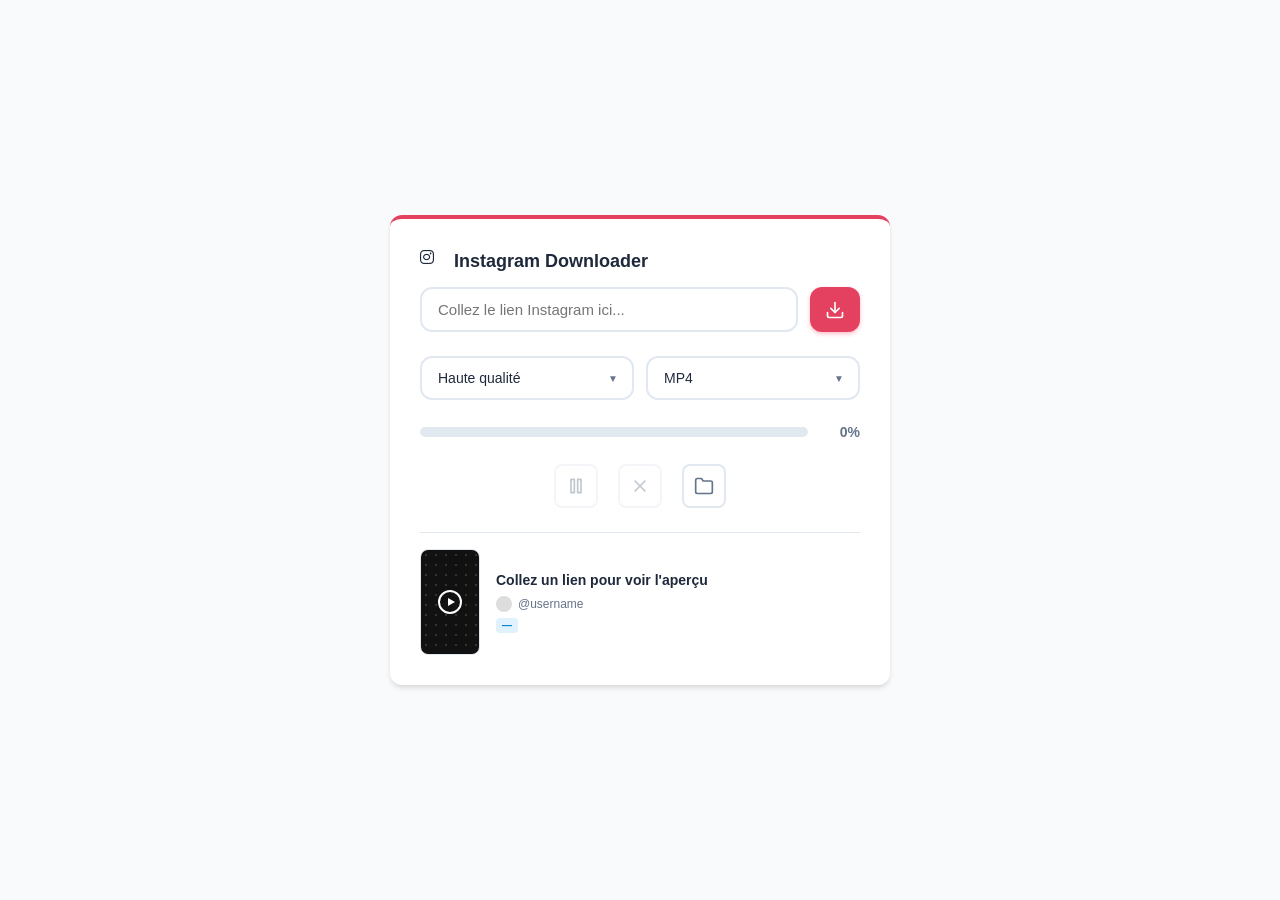
<file: inst_web/index.html>
<!DOCTYPE html>
<html lang="fr">
<head>
    <meta charset="UTF-8">
    <meta name="viewport" content="width=device-width, initial-scale=1.0">
    <title>Instagram Downloader</title>
    <link rel="stylesheet" href="https://cdnjs.cloudflare.com/ajax/libs/font-awesome/6.4.0/css/all.min.css">
    <link rel="stylesheet" href="style.css">
</head>
<body>

    <div class="app-container">

        <div class="header">
            <i class="fab fa-instagram brand-icon"></i>
            <span class="brand-title">Instagram Downloader</span>
        </div>

        <div class="input-group">
            <input type="text" class="url-input" id="urlInput" placeholder="Collez le lien Instagram ici...">
            <button class="download-btn" id="startBtn" title="Télécharger">
                <svg viewBox="0 0 24 24"><path d="M21 15v4a2 2 0 0 1-2 2H5a2 2 0 0 1-2-2v-4"></path><polyline points="7 10 12 15 17 10"></polyline><line x1="12" y1="15" x2="12" y2="3"></line></svg>
            </button>
        </div>

        <div class="options-row">
            <div class="select-wrapper">
                <select id="qualitySelect" title="Qualité vidéo">
                    <option value="high">Haute qualité</option>
                    <option value="medium">Qualité moyenne</option>
                    <option value="low">Faible qualité</option>
                    <option value="audio">Audio MP3</option>
                </select>
            </div>
            <div class="select-wrapper">
                <select id="formatSelect" title="Format">
                    <option value="mp4">MP4</option>
                    <option value="jpg">JPG</option>
                    <option value="mp3">MP3</option>
                </select>
            </div>
        </div>

        <div class="progress-container">
            <div class="progress-bar-bg">
                <div class="progress-bar-fill" id="progressBar"></div>
            </div>
            <span class="progress-text" id="progressText">0%</span>
        </div>

        <div class="controls-row">
            <button class="control-btn" id="pauseBtn" title="Pause" disabled>
                <svg viewBox="0 0 24 24"><rect x="6" y="4" width="4" height="16"></rect><rect x="14" y="4" width="4" height="16"></rect></svg>
            </button>
            <button class="control-btn danger" id="cancelBtn" title="Annuler" disabled>
                <svg viewBox="0 0 24 24"><line x1="18" y1="6" x2="6" y2="18"></line><line x1="6" y1="6" x2="18" y2="18"></line></svg>
            </button>
            <button class="control-btn" id="folderBtn" title="Ouvrir le dossier">
                <svg viewBox="0 0 24 24"><path d="M22 19a2 2 0 0 1-2 2H4a2 2 0 0 1-2-2V5a2 2 0 0 1 2-2h5l2 3h9a2 2 0 0 1 2 2z"></path></svg>
            </button>
        </div>

        <div class="preview-card" id="previewCard">
            <div class="thumbnail-container" id="thumbnailContainer">
                <div class="thumbnail-placeholder" id="thumbnailPlaceholder">
                    <div class="play-icon"></div>
                </div>
                <img id="previewThumbnail" class="preview-thumbnail" alt="" hidden>
            </div>
            <div class="video-info">
                <div class="video-title" id="videoTitle">Collez un lien pour voir l'aperçu</div>
                <div class="video-meta">
                    <img id="authorAvatar" class="author-avatar-img" alt="" hidden>
                    <div class="author-avatar" id="authorAvatarPlaceholder"></div>
                    <span id="authorName">@username</span>
                </div>
                <div class="watermark-badge" id="qualityBadge">—</div>
            </div>
        </div>

    </div>

<script src="script.js"></script>
</body>
</html>
</file>
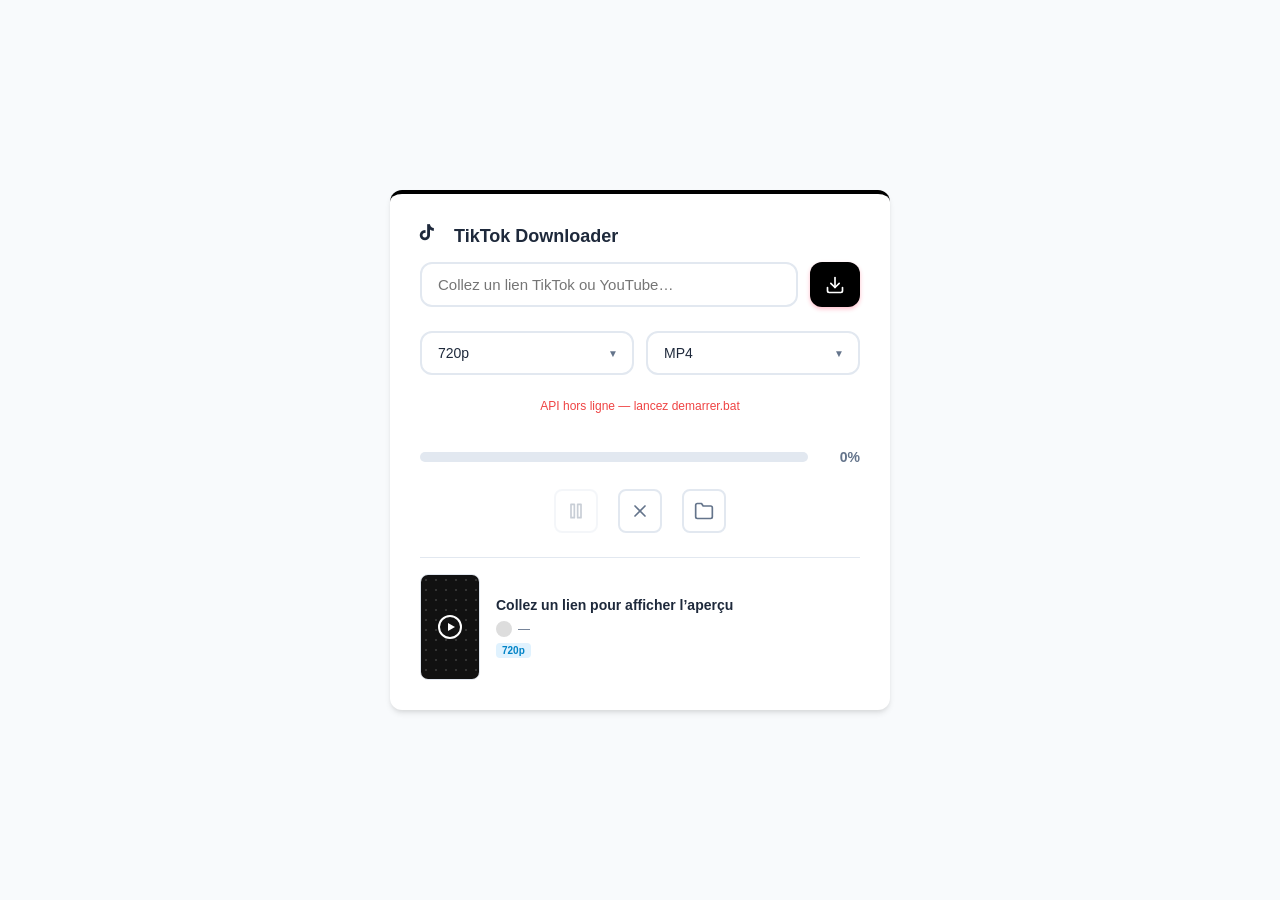
<file: tiktok_saver/index.html>
<!DOCTYPE html>
<html lang="fr">
<head>
    <meta charset="UTF-8">
    <meta name="viewport" content="width=device-width, initial-scale=1.0">
    <title>TikTok Video Downloader</title>
    <link rel="stylesheet" href="https://cdnjs.cloudflare.com/ajax/libs/font-awesome/6.4.0/css/all.min.css">
    <link rel="stylesheet" href="style.css">
</head>
<body>

    <div class="app-container">

        <div class="header">
            <i class="fab fa-tiktok brand-icon"></i>
            <span class="brand-title">TikTok Downloader</span>
        </div>

        <div class="input-group">
            <input type="text" class="url-input" id="urlInput" placeholder="Collez un lien TikTok ou YouTube…" autocomplete="off">
            <button class="download-btn" id="startBtn" title="Télécharger" type="button">
                <svg viewBox="0 0 24 24"><path d="M21 15v4a2 2 0 0 1-2 2H5a2 2 0 0 1-2-2v-4"></path><polyline points="7 10 12 15 17 10"></polyline><line x1="12" y1="15" x2="12" y2="3"></line></svg>
            </button>
        </div>

        <div class="options-row">
            <div class="select-wrapper">
                <select id="qualitySelect" title="Qualité vidéo">
                    <option value="1080p">1080p (HD)</option>
                    <option value="720p" selected>720p</option>
                    <option value="480p">480p</option>
                    <option value="360p">360p</option>
                    <option value="audio">Audio MP3</option>
                </select>
            </div>
            <div class="select-wrapper">
                <select id="formatSelect" title="Format">
                    <option value="mp4">MP4</option>
                    <option value="mp3">MP3</option>
                    <option value="webm">WebM</option>
                </select>
            </div>
        </div>

        <p class="status-message" id="statusMessage" aria-live="polite"></p>

        <div class="progress-container">
            <div class="progress-bar-bg">
                <div class="progress-bar-fill" id="progressBar"></div>
            </div>
            <span class="progress-text" id="progressText">0%</span>
        </div>

        <div class="controls-row">
            <button class="control-btn" id="pauseBtn" title="Pause (non disponible)" type="button" disabled>
                <svg viewBox="0 0 24 24"><rect x="6" y="4" width="4" height="16"></rect><rect x="14" y="4" width="4" height="16"></rect></svg>
            </button>
            <button class="control-btn danger" id="cancelBtn" title="Annuler" type="button">
                <svg viewBox="0 0 24 24"><line x1="18" y1="6" x2="6" y2="18"></line><line x1="6" y1="6" x2="18" y2="18"></line></svg>
            </button>
            <button class="control-btn" id="folderBtn" title="Ouvrir le dossier des téléchargements" type="button">
                <svg viewBox="0 0 24 24"><path d="M22 19a2 2 0 0 1-2 2H4a2 2 0 0 1-2-2V5a2 2 0 0 1 2-2h5l2 3h9a2 2 0 0 1 2 2z"></path></svg>
            </button>
        </div>

        <div class="preview-card" id="previewCard">
            <div class="thumbnail-container">
                <img class="preview-thumb hidden" id="previewThumb" alt="" />
                <div class="thumbnail-placeholder" id="thumbPlaceholder">
                    <div class="play-icon"></div>
                </div>
            </div>
            <div class="video-info">
                <div class="video-title" id="videoTitle">Collez un lien pour afficher l’aperçu</div>
                <div class="video-meta">
                    <div class="author-avatar" id="authorAvatar"></div>
                    <span id="videoAuthor">—</span>
                </div>
                <div class="watermark-badge" id="qualityBadge">720p</div>
            </div>
        </div>

        <a class="download-link hidden" id="fileDownloadLink" href="#" download>Télécharger le fichier</a>

    </div>
<script src="script.js"></script>
</body>
</html>
</file>
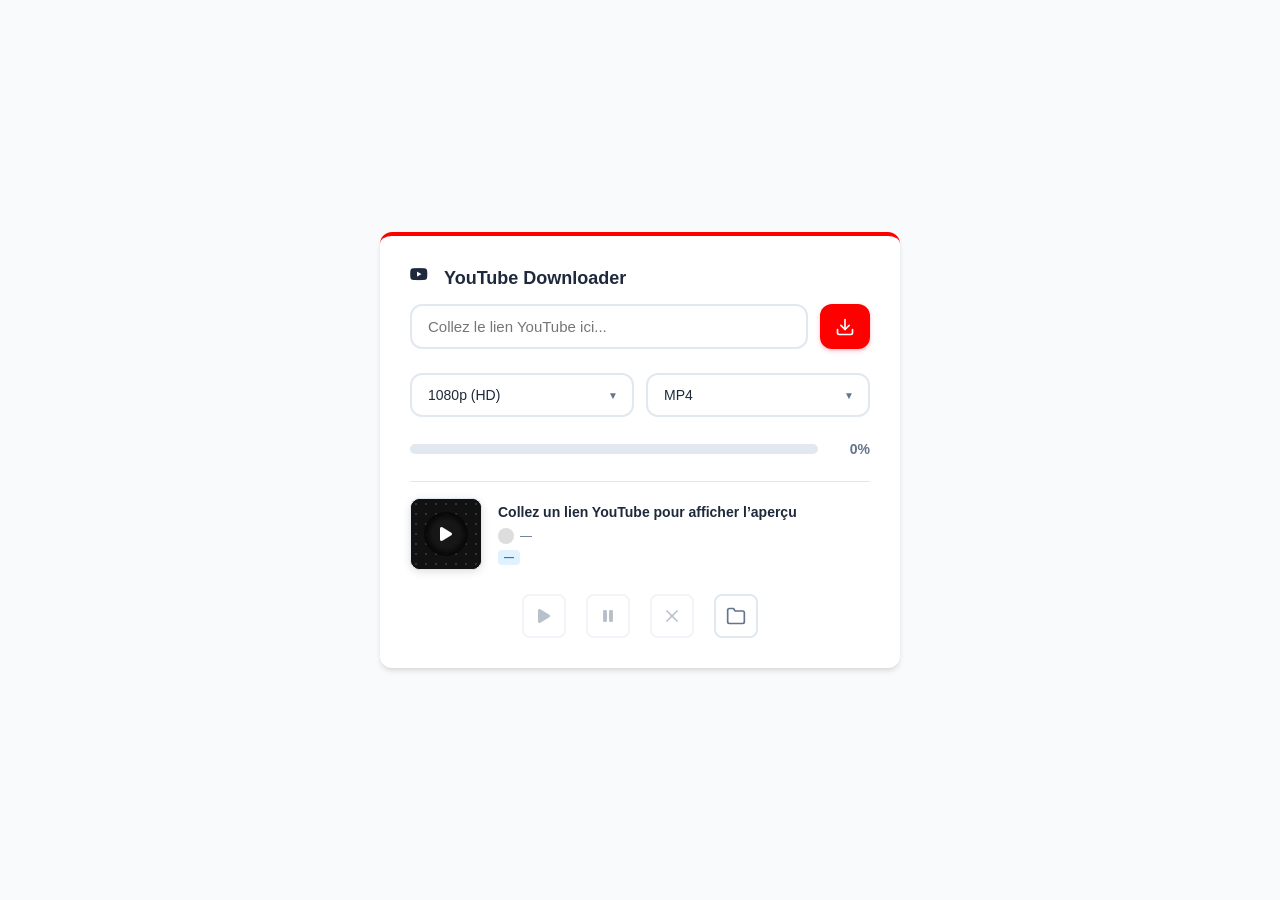
<file: yt_web/index.html>
<!DOCTYPE html>
<html lang="fr">
<head>
    <meta charset="UTF-8">
    <meta name="viewport" content="width=device-width, initial-scale=1.0">
    <title>YouTube Video Downloader</title>
    <!-- Font Awesome CDN -->
    <link rel="stylesheet" href="https://cdnjs.cloudflare.com/ajax/libs/font-awesome/6.4.0/css/all.min.css">
    <link rel="stylesheet" href="style.css">
</head>
<body>

    <div class="app-container">
        
        <!-- Header Branding -->
        <div class="header">
            <i class="fab fa-youtube brand-icon"></i>
            <span class="brand-title">YouTube Downloader</span>
        </div>

        <!-- URL Input Area -->
        <div class="input-group">
            <input type="text" class="url-input" id="urlInput" placeholder="Collez le lien YouTube ici...">
            <button class="download-btn" id="startBtn" title="Télécharger" type="button">
                <svg viewBox="0 0 24 24"><path d="M21 15v4a2 2 0 0 1-2 2H5a2 2 0 0 1-2-2v-4"></path><polyline points="7 10 12 15 17 10"></polyline><line x1="12" y1="15" x2="12" y2="3"></line></svg>
            </button>
        </div>

        <!-- Settings Selectors -->
        <div class="options-row">
            <div class="select-wrapper">
                <select id="qualitySelect" title="Qualité vidéo">
                    <option value="1080p">1080p (HD)</option>
                    <option value="720p">720p</option>
                    <option value="480p">480p</option>
                    <option value="360p">360p</option>
                    <option value="audio">Audio MP3</option>
                </select>
            </div>
            <div class="select-wrapper">
                <select id="formatSelect" title="Format">
                    <option value="mp4">MP4</option>
                    <option value="mp3">MP3</option>
                    <option value="webm">WebM</option>
                </select>
            </div>
        </div>

        <!-- Progress Bar -->
        <div class="progress-container">
            <div class="progress-bar-bg">
                <div class="progress-bar-fill" id="progressBar"></div>
            </div>
            <span class="progress-text" id="progressText">0%</span>
        </div>

        <!-- Video Preview Card (YouTube Style) -->
        <div class="preview-card" id="previewCard">
            <div class="thumbnail-container" id="thumbnailContainer">
                <div class="media-stage" id="mediaStage">
                    <img id="thumbnailImg" class="thumbnail-img" alt="" hidden>
                    <div class="youtube-player" id="youtubePlayer" hidden></div>
                    <div class="thumbnail-placeholder" id="thumbnailPlaceholder">
                        <div class="play-icon"></div>
                    </div>
                </div>
                <button class="media-overlay-btn" id="overlayPlayBtn" type="button" title="Lecture" hidden aria-label="Lecture">
                    <i class="fas fa-play"></i>
                </button>
            </div>
            <div class="video-info">
                <div class="video-title" id="videoTitle">Collez un lien YouTube pour afficher l’aperçu</div>
                <div class="video-meta">
                    <div class="author-avatar"></div>
                    <span id="channelName">—</span>
                </div>
                <div class="watermark-badge" id="qualityBadge">—</div>
            </div>
        </div>

        <!-- Control Buttons -->
        <div class="controls-row">
            <button class="control-btn" id="previewPlayBtn" title="Lecture" type="button" disabled>
                <i class="fas fa-play"></i>
            </button>
            <button class="control-btn" id="previewPauseBtn" title="Pause" type="button" disabled>
                <i class="fas fa-pause"></i>
            </button>
            <button class="control-btn danger" id="cancelBtn" title="Annuler" type="button" disabled>
                <svg viewBox="0 0 24 24"><line x1="18" y1="6" x2="6" y2="18"></line><line x1="6" y1="6" x2="18" y2="18"></line></svg>
            </button>
            <button class="control-btn" id="folderBtn" title="Télécharger le dernier fichier" type="button">
                <svg viewBox="0 0 24 24"><path d="M22 19a2 2 0 0 1-2 2H4a2 2 0 0 1-2-2V5a2 2 0 0 1 2-2h5l2 3h9a2 2 0 0 1 2 2z"></path></svg>
            </button>
        </div>

        <p class="status-message" id="statusMessage" hidden></p>

    </div>

<script src="script.js"></script>
</body>
</html>
</file>
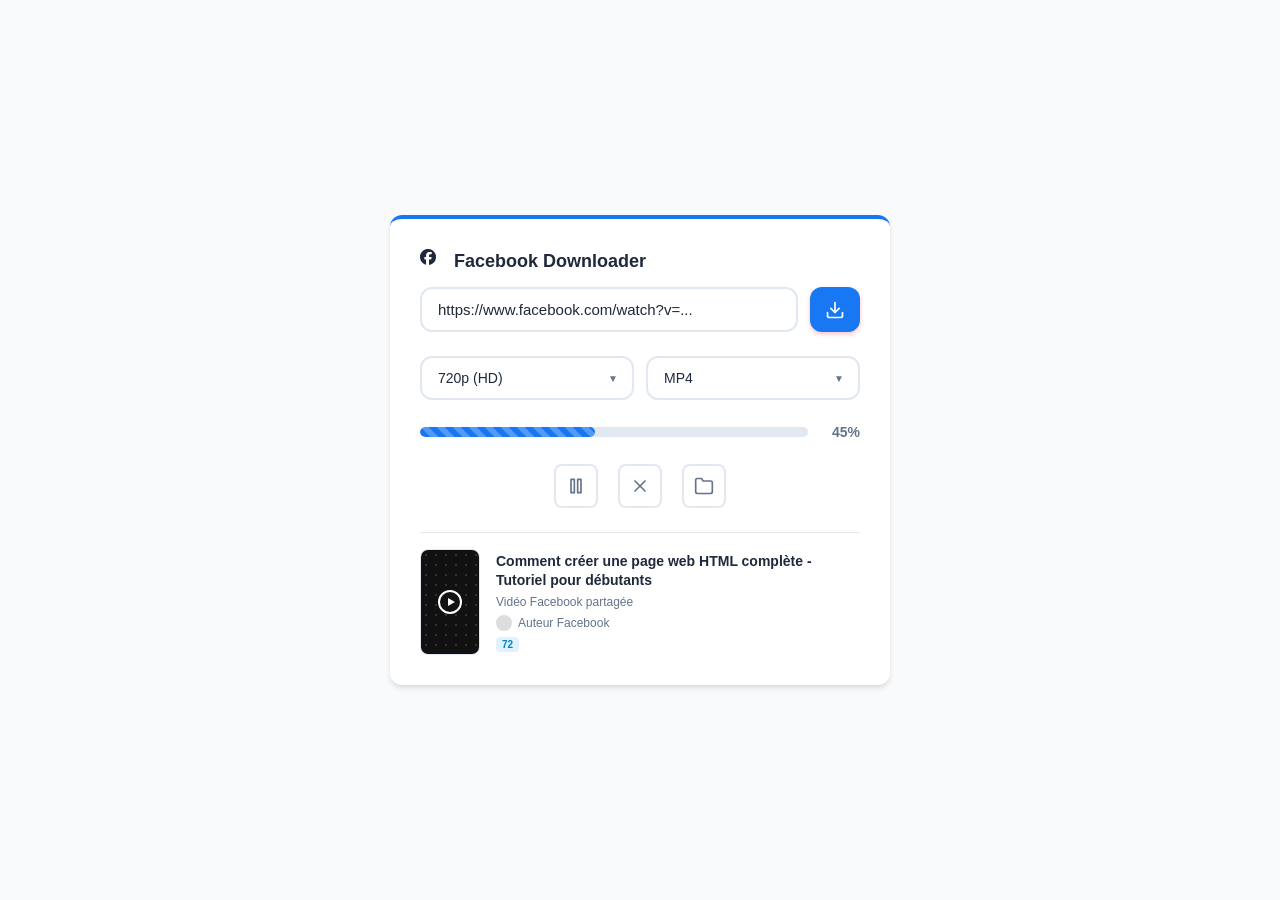
<file: facebook.html>
<!DOCTYPE html>
<html lang="fr">
<head>
    <meta charset="UTF-8">
    <meta name="viewport" content="width=device-width, initial-scale=1.0">
    <title>Facebook Video Downloader</title>
    <!-- Font Awesome CDN -->
    <link rel="stylesheet" href="https://cdnjs.cloudflare.com/ajax/libs/font-awesome/6.4.0/css/all.min.css">
    <style>
        /* --- Reset & Base Variables --- */
        :root {
            /* Palette YouTube */
            --primary: #1877f2; /* Facebook Blue */
            --primary-hover: #165dcc;
            --secondary: #1877f2; /* Facebook Blue accent */
            
            --bg-color: #f8fafc;
            --card-bg: #ffffff;
            --text-main: #1e293b;
            --text-muted: #64748b;
            --border-color: #e2e8f0;
            --success: #10b981;
            --danger: #ef4444;
            --radius: 12px;
            --shadow: 0 4px 6px -1px rgba(0, 0, 0, 0.1), 0 2px 4px -1px rgba(0, 0, 0, 0.06);
        }

        * {
            box-sizing: border-box;
            margin: 0;
            padding: 0;
            font-family: -apple-system, BlinkMacSystemFont, "Segoe UI", Roboto, Helvetica, Arial, sans-serif;
        }

        body {
            background-color: var(--bg-color);
            color: var(--text-main);
            display: flex;
            justify-content: center;
            align-items: center;
            min-height: 100vh;
            padding: 20px;
        }

        /* --- Main Container --- */
        .app-container {
            background: var(--card-bg);
            width: 100%;
            max-width: 500px;
            border-radius: var(--radius);
            box-shadow: var(--shadow);
            padding: 30px;
            display: flex;
            flex-direction: column;
            gap: 24px;
            border-top: 4px solid var(--primary); /* Petite touche YouTube en haut */
        }

        /* --- Header (Optionnel pour le branding) --- */
        .header {
            display: flex;
            align-items: center;
            gap: 10px;
            margin-bottom: -10px;
        }
        .brand-icon {
            width: 24px;
            height: 24px;
            fill: var(--primary);
        }
        .brand-title {
            font-weight: 800;
            font-size: 18px;
        }

        /* --- Input Section --- */
        .input-group {
            display: flex;
            gap: 12px;
        }

        .url-input {
            flex: 1;
            padding: 12px 16px;
            border: 2px solid var(--border-color);
            border-radius: var(--radius);
            font-size: 15px;
            outline: none;
            transition: border-color 0.2s;
            color: var(--text-main);
        }

        .url-input:focus {
            border-color: var(--primary);
        }

        .download-btn {
            background-color: var(--primary);
            color: white;
            border: none;
            border-radius: var(--radius);
            width: 50px;
            cursor: pointer;
            display: flex;
            align-items: center;
            justify-content: center;
            transition: background-color 0.2s;
            box-shadow: 0 2px 4px rgba(254, 44, 85, 0.3);
        }

        .download-btn:hover {
            background-color: var(--primary-hover);
        }

        /* --- Options Section --- */
        .options-row {
            display: flex;
            gap: 12px;
        }

        .select-wrapper {
            flex: 1;
            position: relative;
        }

        select {
            width: 100%;
            padding: 12px 16px;
            border: 2px solid var(--border-color);
            border-radius: var(--radius);
            background-color: white;
            font-size: 14px;
            appearance: none;
            cursor: pointer;
            color: var(--text-main);
        }

        /* Custom arrow for select */
        .select-wrapper::after {
            content: "▼";
            font-size: 10px;
            color: var(--text-muted);
            position: absolute;
            right: 16px;
            top: 50%;
            transform: translateY(-50%);
            pointer-events: none;
        }

        /* --- Progress Section --- */
        .progress-container {
            display: flex;
            align-items: center;
            gap: 12px;
        }

        .progress-bar-bg {
            flex: 1;
            height: 10px;
            background-color: var(--border-color);
            border-radius: 5px;
            overflow: hidden;
        }

        .progress-bar-fill {
            height: 100%;
            background-color: var(--secondary); /* Cyan pour la barre de progression */
            width: 45%; 
            border-radius: 5px;
            transition: width 0.3s ease;
            background-image: linear-gradient(45deg,rgba(255,255,255,.25) 25%,transparent 25%,transparent 50%,rgba(255,255,255,.25) 50%,rgba(255,255,255,.25) 75%,transparent 75%,transparent);
            background-size: 1rem 1rem;
        }

        .progress-text {
            font-size: 14px;
            font-weight: 600;
            color: var(--text-muted);
            width: 40px;
            text-align: right;
        }

        /* --- Controls Section --- */
        .controls-row {
            display: flex;
            justify-content: center;
            gap: 20px;
        }

        .control-btn {
            width: 44px;
            height: 44px;
            border: 2px solid var(--border-color);
            background: white;
            border-radius: 8px;
            cursor: pointer;
            display: flex;
            align-items: center;
            justify-content: center;
            color: var(--text-muted);
            transition: all 0.2s;
        }

        .control-btn:hover {
            border-color: var(--primary);
            color: var(--primary);
        }

        .control-btn.danger:hover {
            border-color: var(--danger);
            color: var(--danger);
        }

        /* --- Preview Card Section (Adapted for Vertical Video) --- */
        .preview-card {
            display: flex;
            gap: 16px;
            padding-top: 16px;
            border-top: 1px solid var(--border-color);
            align-items: center;
        }

        .thumbnail-container {
            position: relative;
            width: 60px; /* Plus étroit pour le format portrait */
            height: 106px; /* Ratio 9:16 */
            background-color: #000;
            border-radius: 8px;
            overflow: hidden;
            flex-shrink: 0;
            display: flex;
            align-items: center;
            justify-content: center;
            border: 1px solid var(--border-color);
        }

        .thumbnail-placeholder {
            width: 100%;
            height: 100%;
            background: #111;
            display: flex;
            align-items: center;
            justify-content: center;
            background-image: radial-gradient(circle, #333 1px, transparent 1px);
            background-size: 10px 10px;
        }

        .play-icon {
            width: 24px;
            height: 24px;
            border: 2px solid white;
            border-radius: 50%;
            display: flex;
            align-items: center;
            justify-content: center;
            backdrop-filter: blur(2px);
        }
        
        .play-icon::after {
            content: '';
            display: block;
            width: 0; 
            height: 0; 
            border-top: 4px solid transparent;
            border-bottom: 4px solid transparent;
            border-left: 7px solid white;
            margin-left: 2px;
        }

        .video-info {
            display: flex;
            flex-direction: column;
            justify-content: center;
            gap: 6px;
            flex: 1;
        }

        .video-title {
            font-size: 14px;
            font-weight: 700;
            color: var(--text-main);
            line-height: 1.3;
            display: -webkit-box;
            -webkit-line-clamp: 2;
            -webkit-box-orient: vertical;
            overflow: hidden;
        }

        .video-meta {
            font-size: 12px;
            color: var(--text-muted);
            display: flex;
            align-items: center;
            gap: 6px;
        }

        .author-avatar {
            width: 16px;
            height: 16px;
            background: #ddd;
            border-radius: 50%;
        }

        .watermark-badge {
            display: inline-block;
            font-size: 10px;
            background: #e0f2fe;
            color: #0284c7;
            padding: 2px 6px;
            border-radius: 4px;
            font-weight: 600;
            width: fit-content;
        }

        /* --- Icons (SVG) --- */
        svg {
            width: 20px;
            height: 20px;
            stroke-width: 2;
            stroke: currentColor;
            fill: none;
            stroke-linecap: round;
            stroke-linejoin: round;
        }
        
        /* TikTok Logo SVG path */
        .tiktok-logo {
            fill: currentColor;
            stroke: none;
        }
        
        /* YouTube Logo SVG path */
        .youtube-logo {
            fill: currentColor;
            stroke: none;
        }

    </style>
</head>
<body>

    <div class="app-container">
        
        <!-- Header Branding -->
        <div class="header">
            <i class="fab fa-facebook brand-icon"></i>
            <span class="brand-title">Facebook Downloader</span>
        </div>

        <!-- URL Input Area -->
        <div class="input-group">
            <input type="text" class="url-input" value="https://www.facebook.com/watch?v=..." placeholder="Collez le lien Facebook ici...">
            <button class="download-btn" id="startBtn" title="Télécharger Facebook">
                <svg viewBox="0 0 24 24"><path d="M21 15v4a2 2 0 0 1-2 2H5a2 2 0 0 1-2-2v-4"></path><polyline points="7 10 12 15 17 10"></polyline><line x1="12" y1="15" x2="12" y2="3"></line></svg>
            </button>
        </div>

        <!-- Settings Selectors -->
        <div class="options-row">
            <div class="select-wrapper">
                <select title="Qualité vidéo Facebook">
                    <option>720p (HD)</option>
                    <option>480p</option>
                    <option>360p</option>
                    <option>Audio MP3</option>
                </select>
            </div>
            <div class="select-wrapper">
                <select title="Format">
                    <option>MP4</option>
                    <option>MP3</option>
                    <option>WebM</option>
                </select>
            </div>
        </div>

        <!-- Progress Bar -->
        <div class="progress-container">
            <div class="progress-bar-bg">
                <div class="progress-bar-fill" id="progressBar"></div>
            </div>
            <span class="progress-text" id="progressText">45%</span>
        </div>

        <!-- Control Buttons -->
        <div class="controls-row">
            <button class="control-btn" id="pauseBtn" title="Pause">
                <svg viewBox="0 0 24 24"><rect x="6" y="4" width="4" height="16"></rect><rect x="14" y="4" width="4" height="16"></rect></svg>
            </button>
            <button class="control-btn danger" id="cancelBtn" title="Annuler">
                <svg viewBox="0 0 24 24"><line x1="18" y1="6" x2="6" y2="18"></line><line x1="6" y1="6" x2="18" y2="18"></line></svg>
            </button>
            <button class="control-btn" id="folderBtn" title="Ouvrir le dossier">
                <svg viewBox="0 0 24 24"><path d="M22 19a2 2 0 0 1-2 2H4a2 2 0 0 1-2-2V5a2 2 0 0 1 2-2h5l2 3h9a2 2 0 0 1 2 2z"></path></svg>
            </button>
        </div>

        <!-- Video Preview Card (YouTube Style) -->
        <div class="preview-card">
            <div class="thumbnail-container">
                <div class="thumbnail-placeholder">
                    <div class="play-icon"></div>
                </div>
            </div>
            <div class="video-info">
                <div class="video-title">Comment créer une page web HTML complète - Tutoriel pour débutants</div>
                <div class="video-meta">Vidéo Facebook partagée</div>
                <div class="video-meta">
                    <div class="author-avatar"></div>
                    <span>Auteur Facebook</span>
                </div>
                <div class="watermark-badge">72
        </div>

    </div>

    <script>
        // Logique de simulation simple
        const startBtn = document.getElementById('startBtn');
        const pauseBtn = document.getElementById('pauseBtn');
        const cancelBtn = document.getElementById('cancelBtn');
        const progressBar = document.getElementById('progressBar');
        const progressText = document.getElementById('progressText');
        
        let progress = 45;
        let isPaused = false;
        let interval;

        // Démarrer/Reprendre la simulation
        function startDownload() {
            if (interval) clearInterval(interval);
            isPaused = false;
            
            interval = setInterval(() => {
                if (!isPaused && progress < 100) {
                    progress += 1;
                    updateUI();
                } else if (progress >= 100) {
                    clearInterval(interval);
                    progressText.innerText = "Fini";
                    progressText.style.color = "var(--success)";
                }
            }, 80); // Un peu plus rapide pour YouTube (compression)
        }

        function updateUI() {
            progressBar.style.width = progress + '%';
            progressText.innerText = progress + '%';
        }

        // Écouteurs d'événements
        startBtn.addEventListener('click', () => {
            if(progress >= 100) progress = 0;
            startDownload();
        });

        pauseBtn.addEventListener('click', () => {
            isPaused = !isPaused;
            pauseBtn.style.borderColor = isPaused ? 'var(--primary)' : 'var(--border-color)';
            pauseBtn.style.color = isPaused ? 'var(--primary)' : 'var(--text-muted)';
        });

        cancelBtn.addEventListener('click', () => {
            clearInterval(interval);
            progress = 0;
            isPaused = false;
            updateUI();
            progressText.style.color = "var(--text-muted)";
            progressText.innerText = "0%";
        });

    </script>
</body>
</html>
</file>
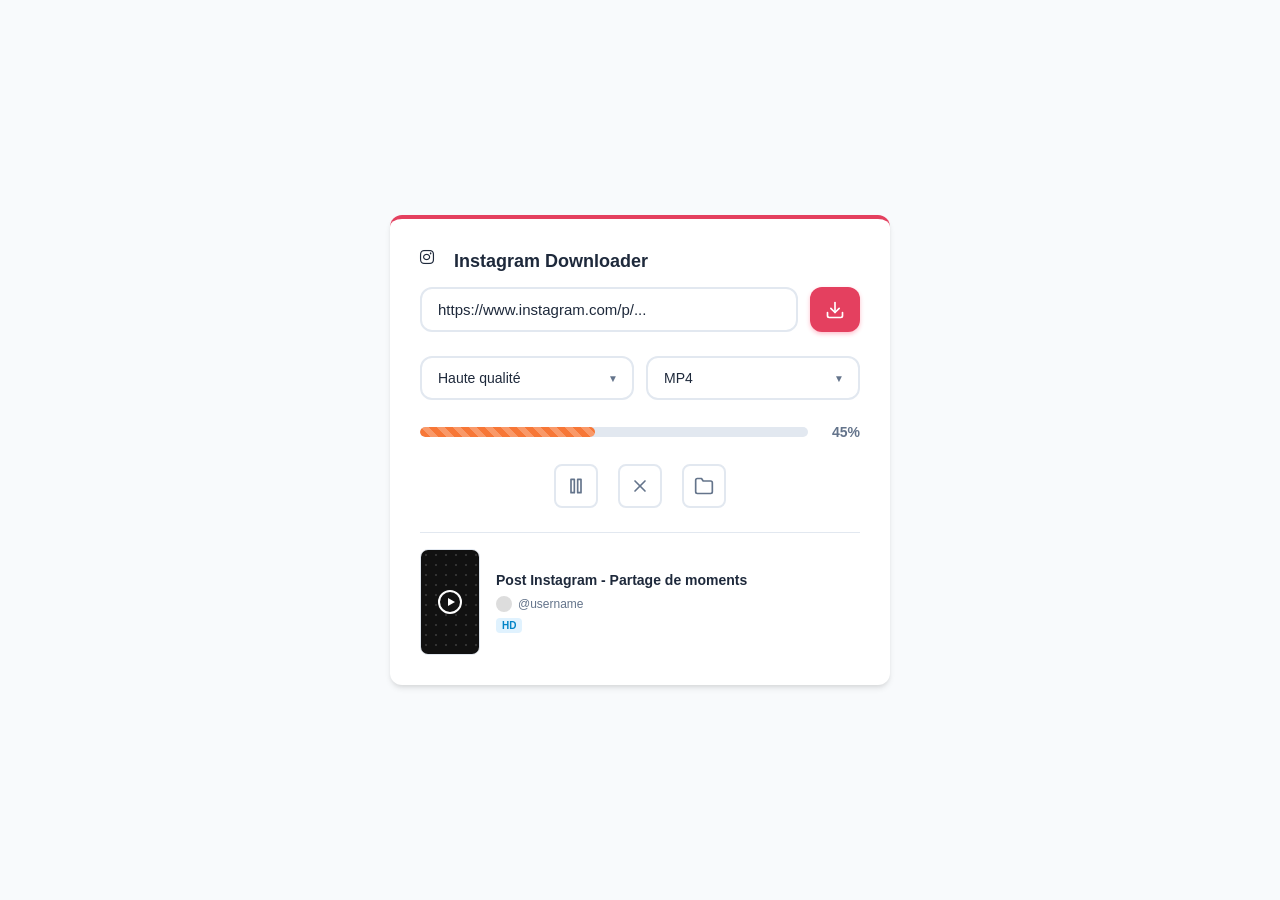
<file: instagram.html>
<!DOCTYPE html>
<html lang="fr">
<head>
    <meta charset="UTF-8">
    <meta name="viewport" content="width=device-width, initial-scale=1.0">
    <title>Instagram Downloader</title>
    <!-- Font Awesome CDN -->
    <link rel="stylesheet" href="https://cdnjs.cloudflare.com/ajax/libs/font-awesome/6.4.0/css/all.min.css">
    <style>
        /* --- Reset & Base Variables --- */
        :root {
            /* Palette Instagram */
            --primary: #E4405F; /* Instagram Pink */
            --primary-hover: #D63447;
            --secondary: #F77737; /* Instagram Orange accent */
            
            --bg-color: #f8fafc;
            --card-bg: #ffffff;
            --text-main: #1e293b;
            --text-muted: #64748b;
            --border-color: #e2e8f0;
            --success: #10b981;
            --danger: #ef4444;
            --radius: 12px;
            --shadow: 0 4px 6px -1px rgba(0, 0, 0, 0.1), 0 2px 4px -1px rgba(0, 0, 0, 0.06);
        }

        * {
            box-sizing: border-box;
            margin: 0;
            padding: 0;
            font-family: -apple-system, BlinkMacSystemFont, "Segoe UI", Roboto, Helvetica, Arial, sans-serif;
        }

        body {
            background-color: var(--bg-color);
            color: var(--text-main);
            display: flex;
            justify-content: center;
            align-items: center;
            min-height: 100vh;
            padding: 20px;
        }

        /* --- Main Container --- */
        .app-container {
            background: var(--card-bg);
            width: 100%;
            max-width: 500px;
            border-radius: var(--radius);
            box-shadow: var(--shadow);
            padding: 30px;
            display: flex;
            flex-direction: column;
            gap: 24px;
            border-top: 4px solid var(--primary); /* Petite touche Instagram en haut */
        }

        /* --- Header (Optionnel pour le branding) --- */
        .header {
            display: flex;
            align-items: center;
            gap: 10px;
            margin-bottom: -10px;
        }
        .brand-icon {
            width: 24px;
            height: 24px;
            fill: var(--primary);
        }
        .brand-title {
            font-weight: 800;
            font-size: 18px;
        }

        /* --- Input Section --- */
        .input-group {
            display: flex;
            gap: 12px;
        }

        .url-input {
            flex: 1;
            padding: 12px 16px;
            border: 2px solid var(--border-color);
            border-radius: var(--radius);
            font-size: 15px;
            outline: none;
            transition: border-color 0.2s;
            color: var(--text-main);
        }

        .url-input:focus {
            border-color: var(--primary);
        }

        .download-btn {
            background-color: var(--primary);
            color: white;
            border: none;
            border-radius: var(--radius);
            width: 50px;
            cursor: pointer;
            display: flex;
            align-items: center;
            justify-content: center;
            transition: background-color 0.2s;
            box-shadow: 0 2px 4px rgba(254, 44, 85, 0.3);
        }

        .download-btn:hover {
            background-color: var(--primary-hover);
        }

        /* --- Options Section --- */
        .options-row {
            display: flex;
            gap: 12px;
        }

        .select-wrapper {
            flex: 1;
            position: relative;
        }

        select {
            width: 100%;
            padding: 12px 16px;
            border: 2px solid var(--border-color);
            border-radius: var(--radius);
            background-color: white;
            font-size: 14px;
            appearance: none;
            cursor: pointer;
            color: var(--text-main);
        }

        /* Custom arrow for select */
        .select-wrapper::after {
            content: "▼";
            font-size: 10px;
            color: var(--text-muted);
            position: absolute;
            right: 16px;
            top: 50%;
            transform: translateY(-50%);
            pointer-events: none;
        }

        /* --- Progress Section --- */
        .progress-container {
            display: flex;
            align-items: center;
            gap: 12px;
        }

        .progress-bar-bg {
            flex: 1;
            height: 10px;
            background-color: var(--border-color);
            border-radius: 5px;
            overflow: hidden;
        }

        .progress-bar-fill {
            height: 100%;
            background-color: var(--secondary); /* Cyan pour la barre de progression */
            width: 45%; 
            border-radius: 5px;
            transition: width 0.3s ease;
            background-image: linear-gradient(45deg,rgba(255,255,255,.25) 25%,transparent 25%,transparent 50%,rgba(255,255,255,.25) 50%,rgba(255,255,255,.25) 75%,transparent 75%,transparent);
            background-size: 1rem 1rem;
        }

        .progress-text {
            font-size: 14px;
            font-weight: 600;
            color: var(--text-muted);
            width: 40px;
            text-align: right;
        }

        /* --- Controls Section --- */
        .controls-row {
            display: flex;
            justify-content: center;
            gap: 20px;
        }

        .control-btn {
            width: 44px;
            height: 44px;
            border: 2px solid var(--border-color);
            background: white;
            border-radius: 8px;
            cursor: pointer;
            display: flex;
            align-items: center;
            justify-content: center;
            color: var(--text-muted);
            transition: all 0.2s;
        }

        .control-btn:hover {
            border-color: var(--primary);
            color: var(--primary);
        }

        .control-btn.danger:hover {
            border-color: var(--danger);
            color: var(--danger);
        }

        /* --- Preview Card Section (Adapted for Vertical Video) --- */
        .preview-card {
            display: flex;
            gap: 16px;
            padding-top: 16px;
            border-top: 1px solid var(--border-color);
            align-items: center;
        }

        .thumbnail-container {
            position: relative;
            width: 60px; /* Plus étroit pour le format portrait */
            height: 106px; /* Ratio 9:16 */
            background-color: #000;
            border-radius: 8px;
            overflow: hidden;
            flex-shrink: 0;
            display: flex;
            align-items: center;
            justify-content: center;
            border: 1px solid var(--border-color);
        }

        .thumbnail-placeholder {
            width: 100%;
            height: 100%;
            background: #111;
            display: flex;
            align-items: center;
            justify-content: center;
            background-image: radial-gradient(circle, #333 1px, transparent 1px);
            background-size: 10px 10px;
        }

        .play-icon {
            width: 24px;
            height: 24px;
            border: 2px solid white;
            border-radius: 50%;
            display: flex;
            align-items: center;
            justify-content: center;
            backdrop-filter: blur(2px);
        }
        
        .play-icon::after {
            content: '';
            display: block;
            width: 0; 
            height: 0; 
            border-top: 4px solid transparent;
            border-bottom: 4px solid transparent;
            border-left: 7px solid white;
            margin-left: 2px;
        }

        .video-info {
            display: flex;
            flex-direction: column;
            justify-content: center;
            gap: 6px;
            flex: 1;
        }

        .video-title {
            font-size: 14px;
            font-weight: 700;
            color: var(--text-main);
            line-height: 1.3;
            display: -webkit-box;
            -webkit-line-clamp: 2;
            -webkit-box-orient: vertical;
            overflow: hidden;
        }

        .video-meta {
            font-size: 12px;
            color: var(--text-muted);
            display: flex;
            align-items: center;
            gap: 6px;
        }

        .author-avatar {
            width: 16px;
            height: 16px;
            background: #ddd;
            border-radius: 50%;
        }

        .watermark-badge {
            display: inline-block;
            font-size: 10px;
            background: #e0f2fe;
            color: #0284c7;
            padding: 2px 6px;
            border-radius: 4px;
            font-weight: 600;
            width: fit-content;
        }

        /* --- Icons (SVG) --- */
        svg {
            width: 20px;
            height: 20px;
            stroke-width: 2;
            stroke: currentColor;
            fill: none;
            stroke-linecap: round;
            stroke-linejoin: round;
        }
        
        /* TikTok Logo SVG path */
        .tiktok-logo {
            fill: currentColor;
            stroke: none;
        }
        
        /* YouTube Logo SVG path */
        .youtube-logo {
            fill: currentColor;
            stroke: none;
        }

    </style>
</head>
<body>

    <div class="app-container">
        
        <!-- Header Branding -->
        <div class="header">
            <i class="fab fa-instagram brand-icon"></i>
            <span class="brand-title">Instagram Downloader</span>
        </div>

        <!-- URL Input Area -->
        <div class="input-group">
            <input type="text" class="url-input" value="https://www.instagram.com/p/..." placeholder="Collez le lien Instagram ici...">
            <button class="download-btn" id="startBtn" title="Télécharger">
                <svg viewBox="0 0 24 24"><path d="M21 15v4a2 2 0 0 1-2 2H5a2 2 0 0 1-2-2v-4"></path><polyline points="7 10 12 15 17 10"></polyline><line x1="12" y1="15" x2="12" y2="3"></line></svg>
            </button>
        </div>

        <!-- Settings Selectors -->
        <div class="options-row">
            <div class="select-wrapper">
                <select title="Qualité vidéo">
                    <option>Haute qualité</option>
                    <option>Qualité moyenne</option>
                    <option>Faible qualité</option>
                    <option>Audio MP3</option>
                </select>
            </div>
            <div class="select-wrapper">
                <select title="Format">
                    <option>MP4</option>
                    <option>JPG</option>
                    <option>MP3</option>
                </select>
            </div>
        </div>

        <!-- Progress Bar -->
        <div class="progress-container">
            <div class="progress-bar-bg">
                <div class="progress-bar-fill" id="progressBar"></div>
            </div>
            <span class="progress-text" id="progressText">45%</span>
        </div>

        <!-- Control Buttons -->
        <div class="controls-row">
            <button class="control-btn" id="pauseBtn" title="Pause">
                <svg viewBox="0 0 24 24"><rect x="6" y="4" width="4" height="16"></rect><rect x="14" y="4" width="4" height="16"></rect></svg>
            </button>
            <button class="control-btn danger" id="cancelBtn" title="Annuler">
                <svg viewBox="0 0 24 24"><line x1="18" y1="6" x2="6" y2="18"></line><line x1="6" y1="6" x2="18" y2="18"></line></svg>
            </button>
            <button class="control-btn" id="folderBtn" title="Ouvrir le dossier">
                <svg viewBox="0 0 24 24"><path d="M22 19a2 2 0 0 1-2 2H4a2 2 0 0 1-2-2V5a2 2 0 0 1 2-2h5l2 3h9a2 2 0 0 1 2 2z"></path></svg>
            </button>
        </div>

        <!-- Instagram Preview Card -->
        <div class="preview-card">
            <div class="thumbnail-container">
                <div class="thumbnail-placeholder">
                    <div class="play-icon"></div>
                </div>
            </div>
            <div class="video-info">
                <div class="video-title">Post Instagram - Partage de moments</div>
                <div class="video-meta">
                    <div class="author-avatar"></div>
                    <span>@username</span>
                </div>
                <div class="watermark-badge">HD</div>
            </div>
        </div>

    </div>

    <script>
        // Logique de simulation simple
        const startBtn = document.getElementById('startBtn');
        const pauseBtn = document.getElementById('pauseBtn');
        const cancelBtn = document.getElementById('cancelBtn');
        const progressBar = document.getElementById('progressBar');
        const progressText = document.getElementById('progressText');
        
        let progress = 45;
        let isPaused = false;
        let interval;

        // Démarrer/Reprendre la simulation
        function startDownload() {
            if (interval) clearInterval(interval);
            isPaused = false;
            
            interval = setInterval(() => {
                if (!isPaused && progress < 100) {
                    progress += 1;
                    updateUI();
                } else if (progress >= 100) {
                    clearInterval(interval);
                    progressText.innerText = "Fini";
                    progressText.style.color = "var(--success)";
                }
            }, 80); // Vitesse de téléchargement Instagram
        }

        function updateUI() {
            progressBar.style.width = progress + '%';
            progressText.innerText = progress + '%';
        }

        // Écouteurs d'événements
        startBtn.addEventListener('click', () => {
            if(progress >= 100) progress = 0;
            startDownload();
        });

        pauseBtn.addEventListener('click', () => {
            isPaused = !isPaused;
            pauseBtn.style.borderColor = isPaused ? 'var(--primary)' : 'var(--border-color)';
            pauseBtn.style.color = isPaused ? 'var(--primary)' : 'var(--text-muted)';
        });

        cancelBtn.addEventListener('click', () => {
            clearInterval(interval);
            progress = 0;
            isPaused = false;
            updateUI();
            progressText.style.color = "var(--text-muted)";
            progressText.innerText = "0%";
        });

    </script>
</body>
</html>
</file>
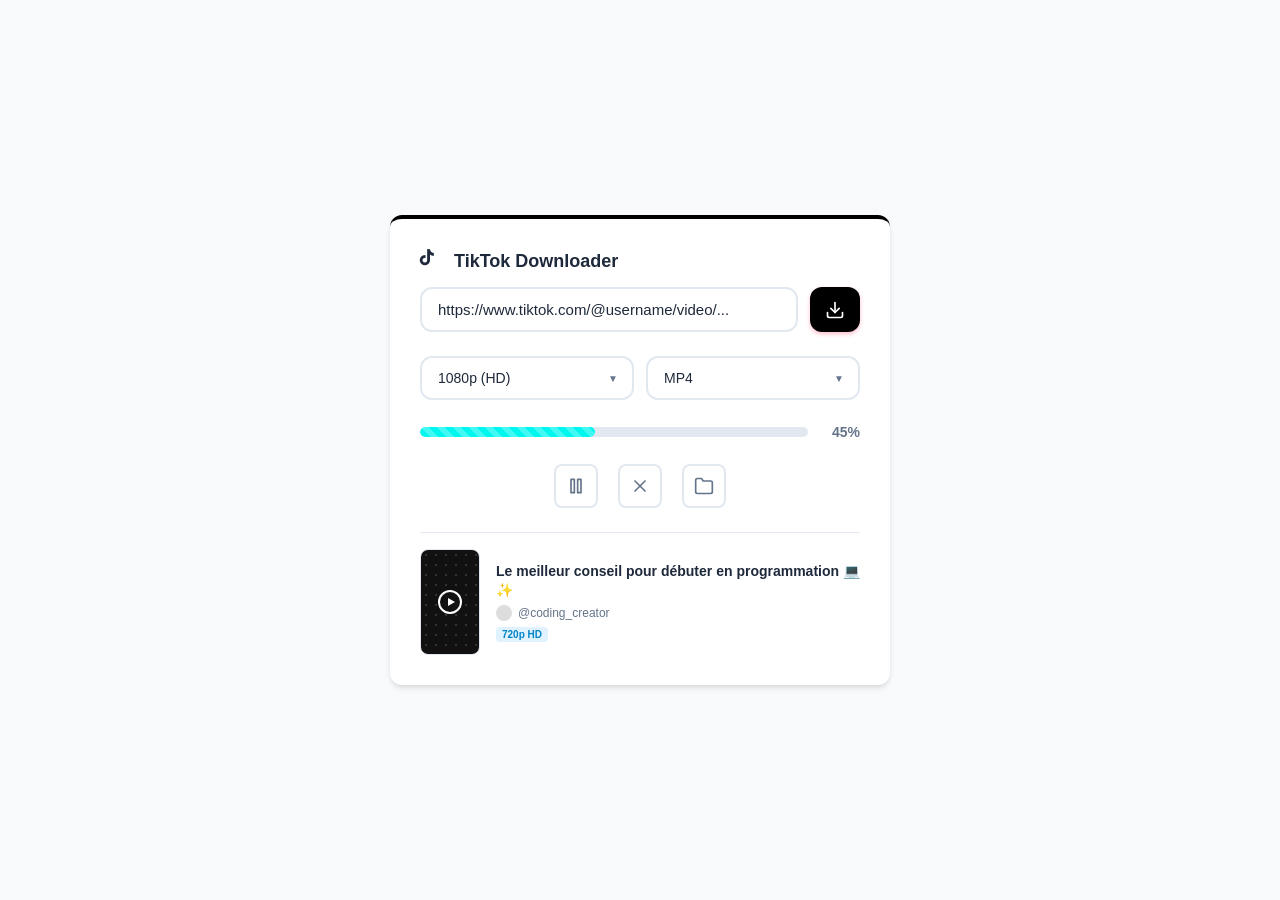
<file: tiktok.html>
<!DOCTYPE html>
<html lang="fr">
<head>
    <meta charset="UTF-8">
    <meta name="viewport" content="width=device-width, initial-scale=1.0">
    <title>TikTok Video Downloader</title>
    <!-- Font Awesome CDN -->
    <link rel="stylesheet" href="https://cdnjs.cloudflare.com/ajax/libs/font-awesome/6.4.0/css/all.min.css">
    <style>
        /* --- Reset & Base Variables --- */
        :root {
            /* Palette TikTok */
            --primary: #000000; /* TikTok Black */
            --primary-hover: #1a1a1a;
            --secondary: #00f7ef; /* TikTok Cyan */
            
            --bg-color: #f8fafc;
            --card-bg: #ffffff;
            --text-main: #1e293b;
            --text-muted: #64748b;
            --border-color: #e2e8f0;
            --success: #10b981;
            --danger: #ef4444;
            --radius: 12px;
            --shadow: 0 4px 6px -1px rgba(0, 0, 0, 0.1), 0 2px 4px -1px rgba(0, 0, 0, 0.06);
        }

        * {
            box-sizing: border-box;
            margin: 0;
            padding: 0;
            font-family: -apple-system, BlinkMacSystemFont, "Segoe UI", Roboto, Helvetica, Arial, sans-serif;
        }

        body {
            background-color: var(--bg-color);
            color: var(--text-main);
            display: flex;
            justify-content: center;
            align-items: center;
            min-height: 100vh;
            padding: 20px;
        }

        /* --- Main Container --- */
        .app-container {
            background: var(--card-bg);
            width: 100%;
            max-width: 500px;
            border-radius: var(--radius);
            box-shadow: var(--shadow);
            padding: 30px;
            display: flex;
            flex-direction: column;
            gap: 24px;
            border-top: 4px solid var(--primary); /* Petite touche YouTube en haut */
        }

        /* --- Header (Optionnel pour le branding) --- */
        .header {
            display: flex;
            align-items: center;
            gap: 10px;
            margin-bottom: -10px;
        }
        .brand-icon {
            width: 24px;
            height: 24px;
            fill: var(--primary);
        }
        .brand-title {
            font-weight: 800;
            font-size: 18px;
        }

        /* --- Input Section --- */
        .input-group {
            display: flex;
            gap: 12px;
        }

        .url-input {
            flex: 1;
            padding: 12px 16px;
            border: 2px solid var(--border-color);
            border-radius: var(--radius);
            font-size: 15px;
            outline: none;
            transition: border-color 0.2s;
            color: var(--text-main);
        }

        .url-input:focus {
            border-color: var(--primary);
        }

        .download-btn {
            background-color: var(--primary);
            color: white;
            border: none;
            border-radius: var(--radius);
            width: 50px;
            cursor: pointer;
            display: flex;
            align-items: center;
            justify-content: center;
            transition: background-color 0.2s;
            box-shadow: 0 2px 4px rgba(254, 44, 85, 0.3);
        }

        .download-btn:hover {
            background-color: var(--primary-hover);
        }

        /* --- Options Section --- */
        .options-row {
            display: flex;
            gap: 12px;
        }

        .select-wrapper {
            flex: 1;
            position: relative;
        }

        select {
            width: 100%;
            padding: 12px 16px;
            border: 2px solid var(--border-color);
            border-radius: var(--radius);
            background-color: white;
            font-size: 14px;
            appearance: none;
            cursor: pointer;
            color: var(--text-main);
        }

        /* Custom arrow for select */
        .select-wrapper::after {
            content: "▼";
            font-size: 10px;
            color: var(--text-muted);
            position: absolute;
            right: 16px;
            top: 50%;
            transform: translateY(-50%);
            pointer-events: none;
        }

        /* --- Progress Section --- */
        .progress-container {
            display: flex;
            align-items: center;
            gap: 12px;
        }

        .progress-bar-bg {
            flex: 1;
            height: 10px;
            background-color: var(--border-color);
            border-radius: 5px;
            overflow: hidden;
        }

        .progress-bar-fill {
            height: 100%;
            background-color: var(--secondary); /* Cyan pour la barre de progression */
            width: 45%; 
            border-radius: 5px;
            transition: width 0.3s ease;
            background-image: linear-gradient(45deg,rgba(255,255,255,.25) 25%,transparent 25%,transparent 50%,rgba(255,255,255,.25) 50%,rgba(255,255,255,.25) 75%,transparent 75%,transparent);
            background-size: 1rem 1rem;
        }

        .progress-text {
            font-size: 14px;
            font-weight: 600;
            color: var(--text-muted);
            width: 40px;
            text-align: right;
        }

        /* --- Controls Section --- */
        .controls-row {
            display: flex;
            justify-content: center;
            gap: 20px;
        }

        .control-btn {
            width: 44px;
            height: 44px;
            border: 2px solid var(--border-color);
            background: white;
            border-radius: 8px;
            cursor: pointer;
            display: flex;
            align-items: center;
            justify-content: center;
            color: var(--text-muted);
            transition: all 0.2s;
        }

        .control-btn:hover {
            border-color: var(--primary);
            color: var(--primary);
        }

        .control-btn.danger:hover {
            border-color: var(--danger);
            color: var(--danger);
        }

        /* --- Preview Card Section (Adapted for Vertical Video) --- */
        .preview-card {
            display: flex;
            gap: 16px;
            padding-top: 16px;
            border-top: 1px solid var(--border-color);
            align-items: center;
        }

        .thumbnail-container {
            position: relative;
            width: 60px; /* Plus étroit pour le format portrait */
            height: 106px; /* Ratio 9:16 */
            background-color: #000;
            border-radius: 8px;
            overflow: hidden;
            flex-shrink: 0;
            display: flex;
            align-items: center;
            justify-content: center;
            border: 1px solid var(--border-color);
        }

        .thumbnail-placeholder {
            width: 100%;
            height: 100%;
            background: #111;
            display: flex;
            align-items: center;
            justify-content: center;
            background-image: radial-gradient(circle, #333 1px, transparent 1px);
            background-size: 10px 10px;
        }

        .play-icon {
            width: 24px;
            height: 24px;
            border: 2px solid white;
            border-radius: 50%;
            display: flex;
            align-items: center;
            justify-content: center;
            backdrop-filter: blur(2px);
        }
        
        .play-icon::after {
            content: '';
            display: block;
            width: 0; 
            height: 0; 
            border-top: 4px solid transparent;
            border-bottom: 4px solid transparent;
            border-left: 7px solid white;
            margin-left: 2px;
        }

        .video-info {
            display: flex;
            flex-direction: column;
            justify-content: center;
            gap: 6px;
            flex: 1;
        }

        .video-title {
            font-size: 14px;
            font-weight: 700;
            color: var(--text-main);
            line-height: 1.3;
            display: -webkit-box;
            -webkit-line-clamp: 2;
            -webkit-box-orient: vertical;
            overflow: hidden;
        }

        .video-meta {
            font-size: 12px;
            color: var(--text-muted);
            display: flex;
            align-items: center;
            gap: 6px;
        }

        .author-avatar {
            width: 16px;
            height: 16px;
            background: #ddd;
            border-radius: 50%;
        }

        .watermark-badge {
            display: inline-block;
            font-size: 10px;
            background: #e0f2fe;
            color: #0284c7;
            padding: 2px 6px;
            border-radius: 4px;
            font-weight: 600;
            width: fit-content;
        }

        /* --- Icons (SVG) --- */
        svg {
            width: 20px;
            height: 20px;
            stroke-width: 2;
            stroke: currentColor;
            fill: none;
            stroke-linecap: round;
            stroke-linejoin: round;
        }
        
        /* TikTok Logo SVG path */
        .tiktok-logo {
            fill: currentColor;
            stroke: none;
        }
        
        /* YouTube Logo SVG path */
        .youtube-logo {
            fill: currentColor;
            stroke: none;
        }

    </style>
</head>
<body>

    <div class="app-container">
        
        <!-- Header Branding -->
        <div class="header">
            <i class="fab fa-tiktok brand-icon"></i>
            <span class="brand-title">TikTok Downloader</span>
        </div>

        <!-- URL Input Area -->
        <div class="input-group">
            <input type="text" class="url-input" value="https://www.tiktok.com/@username/video/..." placeholder="Collez le lien TikTok ici...">
            <button class="download-btn" id="startBtn" title="Télécharger">
                <svg viewBox="0 0 24 24"><path d="M21 15v4a2 2 0 0 1-2 2H5a2 2 0 0 1-2-2v-4"></path><polyline points="7 10 12 15 17 10"></polyline><line x1="12" y1="15" x2="12" y2="3"></line></svg>
            </button>
        </div>

        <!-- Settings Selectors -->
        <div class="options-row">
            <div class="select-wrapper">
                <select title="Qualité vidéo">
                    <option>1080p (HD)</option>
                    <option>720p</option>
                    <option>480p</option>
                    <option>360p</option>
                    <option>Audio MP3</option>
                </select>
            </div>
            <div class="select-wrapper">
                <select title="Format">
                    <option>MP4</option>
                    <option>MP3</option>
                    <option>WebM</option>
                </select>
            </div>
        </div>

        <!-- Progress Bar -->
        <div class="progress-container">
            <div class="progress-bar-bg">
                <div class="progress-bar-fill" id="progressBar"></div>
            </div>
            <span class="progress-text" id="progressText">45%</span>
        </div>

        <!-- Control Buttons -->
        <div class="controls-row">
            <button class="control-btn" id="pauseBtn" title="Pause">
                <svg viewBox="0 0 24 24"><rect x="6" y="4" width="4" height="16"></rect><rect x="14" y="4" width="4" height="16"></rect></svg>
            </button>
            <button class="control-btn danger" id="cancelBtn" title="Annuler">
                <svg viewBox="0 0 24 24"><line x1="18" y1="6" x2="6" y2="18"></line><line x1="6" y1="6" x2="18" y2="18"></line></svg>
            </button>
            <button class="control-btn" id="folderBtn" title="Ouvrir le dossier">
                <svg viewBox="0 0 24 24"><path d="M22 19a2 2 0 0 1-2 2H4a2 2 0 0 1-2-2V5a2 2 0 0 1 2-2h5l2 3h9a2 2 0 0 1 2 2z"></path></svg>
            </button>
        </div>

        <!-- Video Preview Card (TikTok Style) -->
        <div class="preview-card">
            <div class="thumbnail-container">
                <div class="thumbnail-placeholder">
                    <div class="play-icon"></div>
                </div>
            </div>
            <div class="video-info">
                <div class="video-title">Le meilleur conseil pour débuter en programmation 💻✨</div>
                <div class="video-meta">
                    <div class="author-avatar"></div>
                    <span>@coding_creator</span>
                </div>
                <div class="watermark-badge">720p HD</div>
            </div>
        </div>

    </div>

    <script>
        // Logique de simulation simple
        const startBtn = document.getElementById('startBtn');
        const pauseBtn = document.getElementById('pauseBtn');
        const cancelBtn = document.getElementById('cancelBtn');
        const progressBar = document.getElementById('progressBar');
        const progressText = document.getElementById('progressText');
        
        let progress = 45;
        let isPaused = false;
        let interval;

        // Démarrer/Reprendre la simulation
        function startDownload() {
            if (interval) clearInterval(interval);
            isPaused = false;
            
            interval = setInterval(() => {
                if (!isPaused && progress < 100) {
                    progress += 1;
                    updateUI();
                } else if (progress >= 100) {
                    clearInterval(interval);
                    progressText.innerText = "Fini";
                    progressText.style.color = "var(--success)";
                }
            }, 80); // Un peu plus rapide pour TikTok (vidéos courtes)
        }

        function updateUI() {
            progressBar.style.width = progress + '%';
            progressText.innerText = progress + '%';
        }

        // Écouteurs d'événements
        startBtn.addEventListener('click', () => {
            if(progress >= 100) progress = 0;
            startDownload();
        });

        pauseBtn.addEventListener('click', () => {
            isPaused = !isPaused;
            pauseBtn.style.borderColor = isPaused ? 'var(--primary)' : 'var(--border-color)';
            pauseBtn.style.color = isPaused ? 'var(--primary)' : 'var(--text-muted)';
        });

        cancelBtn.addEventListener('click', () => {
            clearInterval(interval);
            progress = 0;
            isPaused = false;
            updateUI();
            progressText.style.color = "var(--text-muted)";
            progressText.innerText = "0%";
        });

    </script>
</body>
</html>
</file>
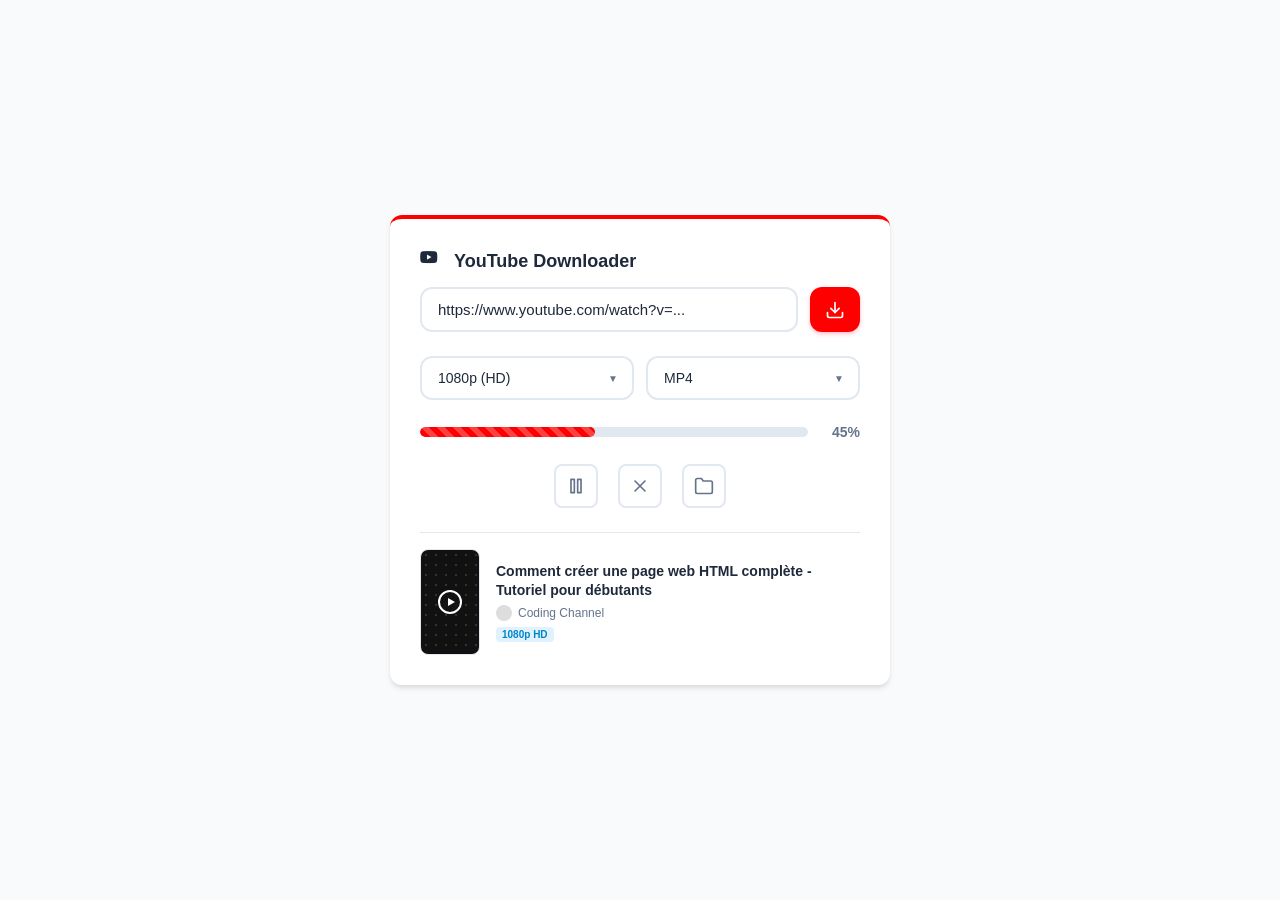
<file: youtube.html>
<!DOCTYPE html>
<html lang="fr">
<head>
    <meta charset="UTF-8">
    <meta name="viewport" content="width=device-width, initial-scale=1.0">
    <title>YouTube Video Downloader</title>
    <!-- Font Awesome CDN -->
    <link rel="stylesheet" href="https://cdnjs.cloudflare.com/ajax/libs/font-awesome/6.4.0/css/all.min.css">
    <style>
        /* --- Reset & Base Variables --- */
        :root {
            /* Palette YouTube */
            --primary: #ff0000; /* YouTube Red */
            --primary-hover: #cc0000;
            --secondary: #ff0000; /* YouTube Red accent */
            
            --bg-color: #f8fafc;
            --card-bg: #ffffff;
            --text-main: #1e293b;
            --text-muted: #64748b;
            --border-color: #e2e8f0;
            --success: #10b981;
            --danger: #ef4444;
            --radius: 12px;
            --shadow: 0 4px 6px -1px rgba(0, 0, 0, 0.1), 0 2px 4px -1px rgba(0, 0, 0, 0.06);
        }

        * {
            box-sizing: border-box;
            margin: 0;
            padding: 0;
            font-family: -apple-system, BlinkMacSystemFont, "Segoe UI", Roboto, Helvetica, Arial, sans-serif;
        }

        body {
            background-color: var(--bg-color);
            color: var(--text-main);
            display: flex;
            justify-content: center;
            align-items: center;
            min-height: 100vh;
            padding: 20px;
        }

        /* --- Main Container --- */
        .app-container {
            background: var(--card-bg);
            width: 100%;
            max-width: 500px;
            border-radius: var(--radius);
            box-shadow: var(--shadow);
            padding: 30px;
            display: flex;
            flex-direction: column;
            gap: 24px;
            border-top: 4px solid var(--primary); /* Petite touche YouTube en haut */
        }

        /* --- Header (Optionnel pour le branding) --- */
        .header {
            display: flex;
            align-items: center;
            gap: 10px;
            margin-bottom: -10px;
        }
        .brand-icon {
            width: 24px;
            height: 24px;
            fill: var(--primary);
        }
        .brand-title {
            font-weight: 800;
            font-size: 18px;
        }

        /* --- Input Section --- */
        .input-group {
            display: flex;
            gap: 12px;
        }

        .url-input {
            flex: 1;
            padding: 12px 16px;
            border: 2px solid var(--border-color);
            border-radius: var(--radius);
            font-size: 15px;
            outline: none;
            transition: border-color 0.2s;
            color: var(--text-main);
        }

        .url-input:focus {
            border-color: var(--primary);
        }

        .download-btn {
            background-color: var(--primary);
            color: white;
            border: none;
            border-radius: var(--radius);
            width: 50px;
            cursor: pointer;
            display: flex;
            align-items: center;
            justify-content: center;
            transition: background-color 0.2s;
            box-shadow: 0 2px 4px rgba(254, 44, 85, 0.3);
        }

        .download-btn:hover {
            background-color: var(--primary-hover);
        }

        /* --- Options Section --- */
        .options-row {
            display: flex;
            gap: 12px;
        }

        .select-wrapper {
            flex: 1;
            position: relative;
        }

        select {
            width: 100%;
            padding: 12px 16px;
            border: 2px solid var(--border-color);
            border-radius: var(--radius);
            background-color: white;
            font-size: 14px;
            appearance: none;
            cursor: pointer;
            color: var(--text-main);
        }

        /* Custom arrow for select */
        .select-wrapper::after {
            content: "▼";
            font-size: 10px;
            color: var(--text-muted);
            position: absolute;
            right: 16px;
            top: 50%;
            transform: translateY(-50%);
            pointer-events: none;
        }

        /* --- Progress Section --- */
        .progress-container {
            display: flex;
            align-items: center;
            gap: 12px;
        }

        .progress-bar-bg {
            flex: 1;
            height: 10px;
            background-color: var(--border-color);
            border-radius: 5px;
            overflow: hidden;
        }

        .progress-bar-fill {
            height: 100%;
            background-color: var(--secondary); /* Cyan pour la barre de progression */
            width: 45%; 
            border-radius: 5px;
            transition: width 0.3s ease;
            background-image: linear-gradient(45deg,rgba(255,255,255,.25) 25%,transparent 25%,transparent 50%,rgba(255,255,255,.25) 50%,rgba(255,255,255,.25) 75%,transparent 75%,transparent);
            background-size: 1rem 1rem;
        }

        .progress-text {
            font-size: 14px;
            font-weight: 600;
            color: var(--text-muted);
            width: 40px;
            text-align: right;
        }

        /* --- Controls Section --- */
        .controls-row {
            display: flex;
            justify-content: center;
            gap: 20px;
        }

        .control-btn {
            width: 44px;
            height: 44px;
            border: 2px solid var(--border-color);
            background: white;
            border-radius: 8px;
            cursor: pointer;
            display: flex;
            align-items: center;
            justify-content: center;
            color: var(--text-muted);
            transition: all 0.2s;
        }

        .control-btn:hover {
            border-color: var(--primary);
            color: var(--primary);
        }

        .control-btn.danger:hover {
            border-color: var(--danger);
            color: var(--danger);
        }

        /* --- Preview Card Section (Adapted for Vertical Video) --- */
        .preview-card {
            display: flex;
            gap: 16px;
            padding-top: 16px;
            border-top: 1px solid var(--border-color);
            align-items: center;
        }

        .thumbnail-container {
            position: relative;
            width: 60px; /* Plus étroit pour le format portrait */
            height: 106px; /* Ratio 9:16 */
            background-color: #000;
            border-radius: 8px;
            overflow: hidden;
            flex-shrink: 0;
            display: flex;
            align-items: center;
            justify-content: center;
            border: 1px solid var(--border-color);
        }

        .thumbnail-placeholder {
            width: 100%;
            height: 100%;
            background: #111;
            display: flex;
            align-items: center;
            justify-content: center;
            background-image: radial-gradient(circle, #333 1px, transparent 1px);
            background-size: 10px 10px;
        }

        .play-icon {
            width: 24px;
            height: 24px;
            border: 2px solid white;
            border-radius: 50%;
            display: flex;
            align-items: center;
            justify-content: center;
            backdrop-filter: blur(2px);
        }
        
        .play-icon::after {
            content: '';
            display: block;
            width: 0; 
            height: 0; 
            border-top: 4px solid transparent;
            border-bottom: 4px solid transparent;
            border-left: 7px solid white;
            margin-left: 2px;
        }

        .video-info {
            display: flex;
            flex-direction: column;
            justify-content: center;
            gap: 6px;
            flex: 1;
        }

        .video-title {
            font-size: 14px;
            font-weight: 700;
            color: var(--text-main);
            line-height: 1.3;
            display: -webkit-box;
            -webkit-line-clamp: 2;
            -webkit-box-orient: vertical;
            overflow: hidden;
        }

        .video-meta {
            font-size: 12px;
            color: var(--text-muted);
            display: flex;
            align-items: center;
            gap: 6px;
        }

        .author-avatar {
            width: 16px;
            height: 16px;
            background: #ddd;
            border-radius: 50%;
        }

        .watermark-badge {
            display: inline-block;
            font-size: 10px;
            background: #e0f2fe;
            color: #0284c7;
            padding: 2px 6px;
            border-radius: 4px;
            font-weight: 600;
            width: fit-content;
        }

        /* --- Icons (SVG) --- */
        svg {
            width: 20px;
            height: 20px;
            stroke-width: 2;
            stroke: currentColor;
            fill: none;
            stroke-linecap: round;
            stroke-linejoin: round;
        }
        
        /* TikTok Logo SVG path */
        .tiktok-logo {
            fill: currentColor;
            stroke: none;
        }
        
        /* YouTube Logo SVG path */
        .youtube-logo {
            fill: currentColor;
            stroke: none;
        }

    </style>
</head>
<body>

    <div class="app-container">
        
        <!-- Header Branding -->
        <div class="header">
            <i class="fab fa-youtube brand-icon"></i>
            <span class="brand-title">YouTube Downloader</span>
        </div>

        <!-- URL Input Area -->
        <div class="input-group">
            <input type="text" class="url-input" value="https://www.youtube.com/watch?v=..." placeholder="Collez le lien YouTube ici...">
            <button class="download-btn" id="startBtn" title="Télécharger">
                <svg viewBox="0 0 24 24"><path d="M21 15v4a2 2 0 0 1-2 2H5a2 2 0 0 1-2-2v-4"></path><polyline points="7 10 12 15 17 10"></polyline><line x1="12" y1="15" x2="12" y2="3"></line></svg>
            </button>
        </div>

        <!-- Settings Selectors -->
        <div class="options-row">
            <div class="select-wrapper">
                <select title="Qualité vidéo">
                    <option>1080p (HD)</option>
                    <option>720p</option>
                    <option>480p</option>
                    <option>360p</option>
                    <option>Audio MP3</option>
                </select>
            </div>
            <div class="select-wrapper">
                <select title="Format">
                    <option>MP4</option>
                    <option>MP3</option>
                    <option>WebM</option>
                </select>
            </div>
        </div>

        <!-- Progress Bar -->
        <div class="progress-container">
            <div class="progress-bar-bg">
                <div class="progress-bar-fill" id="progressBar"></div>
            </div>
            <span class="progress-text" id="progressText">45%</span>
        </div>

        <!-- Control Buttons -->
        <div class="controls-row">
            <button class="control-btn" id="pauseBtn" title="Pause">
                <svg viewBox="0 0 24 24"><rect x="6" y="4" width="4" height="16"></rect><rect x="14" y="4" width="4" height="16"></rect></svg>
            </button>
            <button class="control-btn danger" id="cancelBtn" title="Annuler">
                <svg viewBox="0 0 24 24"><line x1="18" y1="6" x2="6" y2="18"></line><line x1="6" y1="6" x2="18" y2="18"></line></svg>
            </button>
            <button class="control-btn" id="folderBtn" title="Ouvrir le dossier">
                <svg viewBox="0 0 24 24"><path d="M22 19a2 2 0 0 1-2 2H4a2 2 0 0 1-2-2V5a2 2 0 0 1 2-2h5l2 3h9a2 2 0 0 1 2 2z"></path></svg>
            </button>
        </div>

        <!-- Video Preview Card (YouTube Style) -->
        <div class="preview-card">
            <div class="thumbnail-container">
                <div class="thumbnail-placeholder">
                    <div class="play-icon"></div>
                </div>
            </div>
            <div class="video-info">
                <div class="video-title">Comment créer une page web HTML complète - Tutoriel pour débutants</div>
                <div class="video-meta">
                    <div class="author-avatar"></div>
                    <span>Coding Channel</span>
                </div>
                <div class="watermark-badge">1080p HD</div>
            </div>
        </div>

    </div>

    <script>
        // Logique de simulation simple
        const startBtn = document.getElementById('startBtn');
        const pauseBtn = document.getElementById('pauseBtn');
        const cancelBtn = document.getElementById('cancelBtn');
        const progressBar = document.getElementById('progressBar');
        const progressText = document.getElementById('progressText');
        
        let progress = 45;
        let isPaused = false;
        let interval;

        // Démarrer/Reprendre la simulation
        function startDownload() {
            if (interval) clearInterval(interval);
            isPaused = false;
            
            interval = setInterval(() => {
                if (!isPaused && progress < 100) {
                    progress += 1;
                    updateUI();
                } else if (progress >= 100) {
                    clearInterval(interval);
                    progressText.innerText = "Fini";
                    progressText.style.color = "var(--success)";
                }
            }, 80); // Un peu plus rapide pour YouTube (compression)
        }

        function updateUI() {
            progressBar.style.width = progress + '%';
            progressText.innerText = progress + '%';
        }

        // Écouteurs d'événements
        startBtn.addEventListener('click', () => {
            if(progress >= 100) progress = 0;
            startDownload();
        });

        pauseBtn.addEventListener('click', () => {
            isPaused = !isPaused;
            pauseBtn.style.borderColor = isPaused ? 'var(--primary)' : 'var(--border-color)';
            pauseBtn.style.color = isPaused ? 'var(--primary)' : 'var(--text-muted)';
        });

        cancelBtn.addEventListener('click', () => {
            clearInterval(interval);
            progress = 0;
            isPaused = false;
            updateUI();
            progressText.style.color = "var(--text-muted)";
            progressText.innerText = "0%";
        });

    </script>
</body>
</html>
</file>
<file: inst_web/style.css>
/* --- Reset & Base Variables --- */
        :root {
            /* Palette Instagram */
            --primary: #E4405F; /* Instagram Pink */
            --primary-hover: #D63447;
            --secondary: #F77737; /* Instagram Orange accent */
            
            --bg-color: #f8fafc;
            --card-bg: #ffffff;
            --text-main: #1e293b;
            --text-muted: #64748b;
            --border-color: #e2e8f0;
            --success: #10b981;
            --danger: #ef4444;
            --radius: 12px;
            --shadow: 0 4px 6px -1px rgba(0, 0, 0, 0.1), 0 2px 4px -1px rgba(0, 0, 0, 0.06);
        }

        * {
            box-sizing: border-box;
            margin: 0;
            padding: 0;
            font-family: -apple-system, BlinkMacSystemFont, "Segoe UI", Roboto, Helvetica, Arial, sans-serif;
        }

        body {
            background-color: var(--bg-color);
            color: var(--text-main);
            display: flex;
            justify-content: center;
            align-items: center;
            min-height: 100vh;
            padding: 20px;
        }

        /* --- Main Container --- */
        .app-container {
            background: var(--card-bg);
            width: 100%;
            max-width: 500px;
            border-radius: var(--radius);
            box-shadow: var(--shadow);
            padding: 30px;
            display: flex;
            flex-direction: column;
            gap: 24px;
            border-top: 4px solid var(--primary); /* Petite touche Instagram en haut */
        }

        /* --- Header (Optionnel pour le branding) --- */
        .header {
            display: flex;
            align-items: center;
            gap: 10px;
            margin-bottom: -10px;
        }
        .brand-icon {
            width: 24px;
            height: 24px;
            fill: var(--primary);
        }
        .brand-title {
            font-weight: 800;
            font-size: 18px;
        }

        /* --- Input Section --- */
        .input-group {
            display: flex;
            gap: 12px;
        }

        .url-input {
            flex: 1;
            padding: 12px 16px;
            border: 2px solid var(--border-color);
            border-radius: var(--radius);
            font-size: 15px;
            outline: none;
            transition: border-color 0.2s;
            color: var(--text-main);
        }

        .url-input:focus {
            border-color: var(--primary);
        }

        .download-btn {
            background-color: var(--primary);
            color: white;
            border: none;
            border-radius: var(--radius);
            width: 50px;
            cursor: pointer;
            display: flex;
            align-items: center;
            justify-content: center;
            transition: background-color 0.2s;
            box-shadow: 0 2px 4px rgba(254, 44, 85, 0.3);
        }

        .download-btn:hover {
            background-color: var(--primary-hover);
        }

        /* --- Options Section --- */
        .options-row {
            display: flex;
            gap: 12px;
        }

        .select-wrapper {
            flex: 1;
            position: relative;
        }

        select {
            width: 100%;
            padding: 12px 16px;
            border: 2px solid var(--border-color);
            border-radius: var(--radius);
            background-color: white;
            font-size: 14px;
            appearance: none;
            cursor: pointer;
            color: var(--text-main);
        }

        /* Custom arrow for select */
        .select-wrapper::after {
            content: "▼";
            font-size: 10px;
            color: var(--text-muted);
            position: absolute;
            right: 16px;
            top: 50%;
            transform: translateY(-50%);
            pointer-events: none;
        }

        /* --- Progress Section --- */
        .progress-container {
            display: flex;
            align-items: center;
            gap: 12px;
        }

        .progress-bar-bg {
            flex: 1;
            height: 10px;
            background-color: var(--border-color);
            border-radius: 5px;
            overflow: hidden;
        }

        .progress-bar-fill {
            height: 100%;
            background-color: var(--secondary);
            width: 0%;
            border-radius: 5px;
            transition: width 0.3s ease;
            background-image: linear-gradient(45deg,rgba(255,255,255,.25) 25%,transparent 25%,transparent 50%,rgba(255,255,255,.25) 50%,rgba(255,255,255,.25) 75%,transparent 75%,transparent);
            background-size: 1rem 1rem;
        }

        .progress-text {
            font-size: 14px;
            font-weight: 600;
            color: var(--text-muted);
            width: 40px;
            text-align: right;
        }

        /* --- Controls Section --- */
        .controls-row {
            display: flex;
            justify-content: center;
            gap: 20px;
        }

        .control-btn {
            width: 44px;
            height: 44px;
            border: 2px solid var(--border-color);
            background: white;
            border-radius: 8px;
            cursor: pointer;
            display: flex;
            align-items: center;
            justify-content: center;
            color: var(--text-muted);
            transition: all 0.2s;
        }

        .control-btn:hover {
            border-color: var(--primary);
            color: var(--primary);
        }

        .control-btn.danger:hover {
            border-color: var(--danger);
            color: var(--danger);
        }

        /* --- Preview Card Section (Adapted for Vertical Video) --- */
        .preview-card {
            display: flex;
            gap: 16px;
            padding-top: 16px;
            border-top: 1px solid var(--border-color);
            align-items: center;
        }

        .thumbnail-container {
            position: relative;
            width: 60px; /* Plus étroit pour le format portrait */
            height: 106px; /* Ratio 9:16 */
            background-color: #000;
            border-radius: 8px;
            overflow: hidden;
            flex-shrink: 0;
            display: flex;
            align-items: center;
            justify-content: center;
            border: 1px solid var(--border-color);
        }

        .thumbnail-placeholder {
            width: 100%;
            height: 100%;
            background: #111;
            display: flex;
            align-items: center;
            justify-content: center;
            background-image: radial-gradient(circle, #333 1px, transparent 1px);
            background-size: 10px 10px;
        }

        .play-icon {
            width: 24px;
            height: 24px;
            border: 2px solid white;
            border-radius: 50%;
            display: flex;
            align-items: center;
            justify-content: center;
            backdrop-filter: blur(2px);
        }
        
        .play-icon::after {
            content: '';
            display: block;
            width: 0; 
            height: 0; 
            border-top: 4px solid transparent;
            border-bottom: 4px solid transparent;
            border-left: 7px solid white;
            margin-left: 2px;
        }

        .video-info {
            display: flex;
            flex-direction: column;
            justify-content: center;
            gap: 6px;
            flex: 1;
        }

        .video-title {
            font-size: 14px;
            font-weight: 700;
            color: var(--text-main);
            line-height: 1.3;
            display: -webkit-box;
            -webkit-line-clamp: 2;
            -webkit-box-orient: vertical;
            overflow: hidden;
        }

        .video-meta {
            font-size: 12px;
            color: var(--text-muted);
            display: flex;
            align-items: center;
            gap: 6px;
        }

        .author-avatar {
            width: 16px;
            height: 16px;
            background: #ddd;
            border-radius: 50%;
        }

        .author-avatar-img {
            width: 16px;
            height: 16px;
            border-radius: 50%;
            object-fit: cover;
        }

        .preview-thumbnail {
            width: 100%;
            height: 100%;
            object-fit: cover;
        }

        .control-btn:disabled {
            opacity: 0.4;
            cursor: not-allowed;
        }

        .control-btn:disabled:hover {
            border-color: var(--border-color);
            color: var(--text-muted);
        }

        .download-btn:disabled {
            opacity: 0.6;
            cursor: not-allowed;
        }

        .watermark-badge {
            display: inline-block;
            font-size: 10px;
            background: #e0f2fe;
            color: #0284c7;
            padding: 2px 6px;
            border-radius: 4px;
            font-weight: 600;
            width: fit-content;
        }

        /* --- Icons (SVG) --- */
        svg {
            width: 20px;
            height: 20px;
            stroke-width: 2;
            stroke: currentColor;
            fill: none;
            stroke-linecap: round;
            stroke-linejoin: round;
        }
        
        /* TikTok Logo SVG path */
        .tiktok-logo {
            fill: currentColor;
            stroke: none;
        }
        
        /* YouTube Logo SVG path */
        .youtube-logo {
            fill: currentColor;
            stroke: none;
        }
</file>
<file: tiktok_saver/style.css>
/* --- Reset & Base Variables --- */
        :root {
            /* Palette TikTok */
            --primary: #000000; /* TikTok Black */
            --primary-hover: #1a1a1a;
            --secondary: #00f7ef; /* TikTok Cyan */
            
            --bg-color: #f8fafc;
            --card-bg: #ffffff;
            --text-main: #1e293b;
            --text-muted: #64748b;
            --border-color: #e2e8f0;
            --success: #10b981;
            --danger: #ef4444;
            --radius: 12px;
            --shadow: 0 4px 6px -1px rgba(0, 0, 0, 0.1), 0 2px 4px -1px rgba(0, 0, 0, 0.06);
        }

        * {
            box-sizing: border-box;
            margin: 0;
            padding: 0;
            font-family: -apple-system, BlinkMacSystemFont, "Segoe UI", Roboto, Helvetica, Arial, sans-serif;
        }

        body {
            background-color: var(--bg-color);
            color: var(--text-main);
            display: flex;
            justify-content: center;
            align-items: center;
            min-height: 100vh;
            padding: 20px;
        }

        /* --- Main Container --- */
        .app-container {
            background: var(--card-bg);
            width: 100%;
            max-width: 500px;
            border-radius: var(--radius);
            box-shadow: var(--shadow);
            padding: 30px;
            display: flex;
            flex-direction: column;
            gap: 24px;
            border-top: 4px solid var(--primary); /* Petite touche YouTube en haut */
        }

        /* --- Header (Optionnel pour le branding) --- */
        .header {
            display: flex;
            align-items: center;
            gap: 10px;
            margin-bottom: -10px;
        }
        .brand-icon {
            width: 24px;
            height: 24px;
            fill: var(--primary);
        }
        .brand-title {
            font-weight: 800;
            font-size: 18px;
        }

        /* --- Input Section --- */
        .input-group {
            display: flex;
            gap: 12px;
        }

        .url-input {
            flex: 1;
            padding: 12px 16px;
            border: 2px solid var(--border-color);
            border-radius: var(--radius);
            font-size: 15px;
            outline: none;
            transition: border-color 0.2s;
            color: var(--text-main);
        }

        .url-input:focus {
            border-color: var(--primary);
        }

        .download-btn {
            background-color: var(--primary);
            color: white;
            border: none;
            border-radius: var(--radius);
            width: 50px;
            cursor: pointer;
            display: flex;
            align-items: center;
            justify-content: center;
            transition: background-color 0.2s;
            box-shadow: 0 2px 4px rgba(254, 44, 85, 0.3);
        }

        .download-btn:hover {
            background-color: var(--primary-hover);
        }

        /* --- Options Section --- */
        .options-row {
            display: flex;
            gap: 12px;
        }

        .select-wrapper {
            flex: 1;
            position: relative;
        }

        select {
            width: 100%;
            padding: 12px 16px;
            border: 2px solid var(--border-color);
            border-radius: var(--radius);
            background-color: white;
            font-size: 14px;
            appearance: none;
            cursor: pointer;
            color: var(--text-main);
        }

        /* Custom arrow for select */
        .select-wrapper::after {
            content: "▼";
            font-size: 10px;
            color: var(--text-muted);
            position: absolute;
            right: 16px;
            top: 50%;
            transform: translateY(-50%);
            pointer-events: none;
        }

        /* --- Progress Section --- */
        .progress-container {
            display: flex;
            align-items: center;
            gap: 12px;
        }

        .progress-bar-bg {
            flex: 1;
            height: 10px;
            background-color: var(--border-color);
            border-radius: 5px;
            overflow: hidden;
        }

        .progress-bar-fill {
            height: 100%;
            background-color: var(--secondary); /* Cyan pour la barre de progression */
            width: 45%; 
            border-radius: 5px;
            transition: width 0.3s ease;
            background-image: linear-gradient(45deg,rgba(255,255,255,.25) 25%,transparent 25%,transparent 50%,rgba(255,255,255,.25) 50%,rgba(255,255,255,.25) 75%,transparent 75%,transparent);
            background-size: 1rem 1rem;
        }

        .progress-text {
            font-size: 14px;
            font-weight: 600;
            color: var(--text-muted);
            width: 40px;
            text-align: right;
        }

        /* --- Controls Section --- */
        .controls-row {
            display: flex;
            justify-content: center;
            gap: 20px;
        }

        .control-btn {
            width: 44px;
            height: 44px;
            border: 2px solid var(--border-color);
            background: white;
            border-radius: 8px;
            cursor: pointer;
            display: flex;
            align-items: center;
            justify-content: center;
            color: var(--text-muted);
            transition: all 0.2s;
        }

        .control-btn:hover {
            border-color: var(--primary);
            color: var(--primary);
        }

        .control-btn.danger:hover {
            border-color: var(--danger);
            color: var(--danger);
        }

        /* --- Preview Card Section (Adapted for Vertical Video) --- */
        .preview-card {
            display: flex;
            gap: 16px;
            padding-top: 16px;
            border-top: 1px solid var(--border-color);
            align-items: center;
        }

        .thumbnail-container {
            position: relative;
            width: 60px; /* Plus étroit pour le format portrait */
            height: 106px; /* Ratio 9:16 */
            background-color: #000;
            border-radius: 8px;
            overflow: hidden;
            flex-shrink: 0;
            display: flex;
            align-items: center;
            justify-content: center;
            border: 1px solid var(--border-color);
        }

        .thumbnail-placeholder {
            width: 100%;
            height: 100%;
            background: #111;
            display: flex;
            align-items: center;
            justify-content: center;
            background-image: radial-gradient(circle, #333 1px, transparent 1px);
            background-size: 10px 10px;
        }

        .play-icon {
            width: 24px;
            height: 24px;
            border: 2px solid white;
            border-radius: 50%;
            display: flex;
            align-items: center;
            justify-content: center;
            backdrop-filter: blur(2px);
        }
        
        .play-icon::after {
            content: '';
            display: block;
            width: 0; 
            height: 0; 
            border-top: 4px solid transparent;
            border-bottom: 4px solid transparent;
            border-left: 7px solid white;
            margin-left: 2px;
        }

        .video-info {
            display: flex;
            flex-direction: column;
            justify-content: center;
            gap: 6px;
            flex: 1;
        }

        .video-title {
            font-size: 14px;
            font-weight: 700;
            color: var(--text-main);
            line-height: 1.3;
            display: -webkit-box;
            -webkit-line-clamp: 2;
            -webkit-box-orient: vertical;
            overflow: hidden;
        }

        .video-meta {
            font-size: 12px;
            color: var(--text-muted);
            display: flex;
            align-items: center;
            gap: 6px;
        }

        .author-avatar {
            width: 16px;
            height: 16px;
            background: #ddd;
            border-radius: 50%;
        }

        .watermark-badge {
            display: inline-block;
            font-size: 10px;
            background: #e0f2fe;
            color: #0284c7;
            padding: 2px 6px;
            border-radius: 4px;
            font-weight: 600;
            width: fit-content;
        }

        .preview-thumb {
            width: 100%;
            height: 100%;
            object-fit: cover;
            border-radius: 8px;
            position: absolute;
            inset: 0;
        }

        .thumbnail-container {
            position: relative;
        }

        .hidden {
            display: none !important;
        }

        .status-message {
            font-size: 12px;
            color: var(--text-muted);
            min-height: 18px;
            margin: 0 0 8px;
            text-align: center;
        }

        .status-message.error {
            color: #ef4444;
        }

        .status-message.success {
            color: var(--success);
        }

        .download-link {
            display: block;
            text-align: center;
            margin-top: 12px;
            font-size: 13px;
            font-weight: 600;
            color: var(--primary);
            text-decoration: none;
        }

        .download-link:hover {
            text-decoration: underline;
        }

        .control-btn:disabled {
            opacity: 0.35;
            cursor: not-allowed;
        }

        /* --- Icons (SVG) --- */
        svg {
            width: 20px;
            height: 20px;
            stroke-width: 2;
            stroke: currentColor;
            fill: none;
            stroke-linecap: round;
            stroke-linejoin: round;
        }
        
        /* TikTok Logo SVG path */
        .tiktok-logo {
            fill: currentColor;
            stroke: none;
        }
        
        /* YouTube Logo SVG path */
        .youtube-logo {
            fill: currentColor;
            stroke: none;
        }
</file>
<file: yt_web/style.css>
/* --- Reset & Base Variables --- */
        :root {
            /* Palette YouTube */
            --primary: #ff0000; /* YouTube Red */
            --primary-hover: #cc0000;
            --secondary: #ff0000; /* YouTube Red accent */
            
            --bg-color: #f8fafc;
            --card-bg: #ffffff;
            --text-main: #1e293b;
            --text-muted: #64748b;
            --border-color: #e2e8f0;
            --success: #10b981;
            --danger: #ef4444;
            --radius: 12px;
            --shadow: 0 4px 6px -1px rgba(0, 0, 0, 0.1), 0 2px 4px -1px rgba(0, 0, 0, 0.06);
        }

        * {
            box-sizing: border-box;
            margin: 0;
            padding: 0;
            font-family: -apple-system, BlinkMacSystemFont, "Segoe UI", Roboto, Helvetica, Arial, sans-serif;
        }

        body {
            background-color: var(--bg-color);
            color: var(--text-main);
            display: flex;
            justify-content: center;
            align-items: center;
            min-height: 100vh;
            padding: 20px;
        }

        /* --- Main Container --- */
        .app-container {
            background: var(--card-bg);
            width: 100%;
            max-width: 520px;
            border-radius: var(--radius);
            box-shadow: var(--shadow);
            padding: 30px;
            display: flex;
            flex-direction: column;
            gap: 24px;
            border-top: 4px solid var(--primary); /* Petite touche YouTube en haut */
        }

        /* --- Header (Optionnel pour le branding) --- */
        .header {
            display: flex;
            align-items: center;
            gap: 10px;
            margin-bottom: -10px;
        }
        .brand-icon {
            width: 24px;
            height: 24px;
            fill: var(--primary);
        }
        .brand-title {
            font-weight: 800;
            font-size: 18px;
        }

        /* --- Input Section --- */
        .input-group {
            display: flex;
            gap: 12px;
        }

        .url-input {
            flex: 1;
            padding: 12px 16px;
            border: 2px solid var(--border-color);
            border-radius: var(--radius);
            font-size: 15px;
            outline: none;
            transition: border-color 0.2s;
            color: var(--text-main);
        }

        .url-input:focus {
            border-color: var(--primary);
        }

        .download-btn {
            background-color: var(--primary);
            color: white;
            border: none;
            border-radius: var(--radius);
            width: 50px;
            cursor: pointer;
            display: flex;
            align-items: center;
            justify-content: center;
            transition: background-color 0.2s;
            box-shadow: 0 2px 4px rgba(254, 44, 85, 0.3);
        }

        .download-btn:hover {
            background-color: var(--primary-hover);
        }

        /* --- Options Section --- */
        .options-row {
            display: flex;
            gap: 12px;
        }

        .select-wrapper {
            flex: 1;
            position: relative;
        }

        select {
            width: 100%;
            padding: 12px 16px;
            border: 2px solid var(--border-color);
            border-radius: var(--radius);
            background-color: white;
            font-size: 14px;
            appearance: none;
            cursor: pointer;
            color: var(--text-main);
        }

        /* Custom arrow for select */
        .select-wrapper::after {
            content: "▼";
            font-size: 10px;
            color: var(--text-muted);
            position: absolute;
            right: 16px;
            top: 50%;
            transform: translateY(-50%);
            pointer-events: none;
        }

        /* --- Progress Section --- */
        .progress-container {
            display: flex;
            align-items: center;
            gap: 12px;
        }

        .progress-bar-bg {
            flex: 1;
            height: 10px;
            background-color: var(--border-color);
            border-radius: 5px;
            overflow: hidden;
        }

        .progress-bar-fill {
            height: 100%;
            background-color: var(--secondary); /* Cyan pour la barre de progression */
            width: 0%; 
            border-radius: 5px;
            transition: width 0.3s ease;
            background-image: linear-gradient(45deg,rgba(255,255,255,.25) 25%,transparent 25%,transparent 50%,rgba(255,255,255,.25) 50%,rgba(255,255,255,.25) 75%,transparent 75%,transparent);
            background-size: 1rem 1rem;
        }

        .progress-text {
            font-size: 14px;
            font-weight: 600;
            color: var(--text-muted);
            width: 40px;
            text-align: right;
        }

        /* --- Controls Section --- */
        .controls-row {
            display: flex;
            justify-content: center;
            gap: 20px;
        }

        .control-btn {
            width: 44px;
            height: 44px;
            border: 2px solid var(--border-color);
            background: white;
            border-radius: 8px;
            cursor: pointer;
            display: flex;
            align-items: center;
            justify-content: center;
            color: var(--text-muted);
            transition: all 0.2s;
        }

        .control-btn:hover {
            border-color: var(--primary);
            color: var(--primary);
        }

        .control-btn.danger:hover {
            border-color: var(--danger);
            color: var(--danger);
        }

        .control-btn:disabled {
            opacity: 0.45;
            cursor: not-allowed;
            pointer-events: none;
        }

        .download-btn:disabled {
            opacity: 0.6;
            cursor: not-allowed;
        }

        .status-message {
            font-size: 13px;
            color: var(--danger);
            text-align: center;
            margin: -8px 0 0;
        }

        .status-message.success {
            color: var(--success);
        }

        .preview-card.is-loading {
            opacity: 0.7;
        }

        /* --- Preview Card (miniature → lecteur 16:9 style YouTube) --- */
        .preview-card {
            display: flex;
            gap: 16px;
            padding-top: 16px;
            border-top: 1px solid var(--border-color);
            align-items: center;
            transition: gap 0.45s cubic-bezier(0.4, 0, 0.2, 1);
        }

        .preview-card.is-playing {
            flex-direction: column;
            align-items: stretch;
            gap: 12px;
        }

        .thumbnail-container {
            position: relative;
            width: 72px;
            height: 72px;
            background-color: #000;
            border-radius: 10px;
            overflow: hidden;
            flex-shrink: 0;
            border: 1px solid var(--border-color);
            transform-style: preserve-3d;
            perspective: 900px;
            transition:
                width 0.5s cubic-bezier(0.4, 0, 0.2, 1),
                height 0.5s cubic-bezier(0.4, 0, 0.2, 1),
                border-radius 0.45s ease,
                box-shadow 0.45s ease;
            box-shadow: 0 2px 8px rgba(0, 0, 0, 0.12);
        }

        .preview-card.is-playing .thumbnail-container {
            width: 100%;
            height: auto;
            aspect-ratio: 16 / 9;
            border-radius: 12px;
            box-shadow: 0 8px 24px rgba(0, 0, 0, 0.18);
        }

        .media-stage {
            position: absolute;
            inset: 0;
            transform-style: preserve-3d;
            transition: transform 0.55s cubic-bezier(0.4, 0, 0.2, 1);
        }

        .preview-card.is-playing .media-stage {
            transform: rotateY(0deg);
        }

        .preview-card.is-playing .media-stage {
            animation: unfold-to-rectangle 0.55s cubic-bezier(0.4, 0, 0.2, 1) forwards;
        }

        @keyframes unfold-to-rectangle {
            0% {
                transform: rotateY(-88deg) scale(0.92);
                opacity: 0.85;
            }
            100% {
                transform: rotateY(0deg) scale(1);
                opacity: 1;
            }
        }

        .thumbnail-img {
            width: 100%;
            height: 100%;
            object-fit: cover;
            position: absolute;
            inset: 0;
            transition: opacity 0.3s ease;
        }

        .youtube-player {
            position: absolute;
            inset: 0;
            background: #000;
        }

        .youtube-player iframe {
            width: 100%;
            height: 100%;
            border: 0;
            display: block;
        }

        .thumbnail-placeholder {
            width: 100%;
            height: 100%;
            background: #111;
            display: flex;
            align-items: center;
            justify-content: center;
            background-image: radial-gradient(circle, #333 1px, transparent 1px);
            background-size: 10px 10px;
        }

        .play-icon {
            width: 28px;
            height: 28px;
            border: 2px solid white;
            border-radius: 50%;
            display: flex;
            align-items: center;
            justify-content: center;
            backdrop-filter: blur(2px);
        }

        .play-icon::after {
            content: '';
            display: block;
            width: 0;
            height: 0;
            border-top: 5px solid transparent;
            border-bottom: 5px solid transparent;
            border-left: 8px solid white;
            margin-left: 2px;
        }

        .media-overlay-btn {
            position: absolute;
            left: 50%;
            top: 50%;
            transform: translate(-50%, -50%);
            z-index: 3;
            width: 44px;
            height: 44px;
            border: none;
            border-radius: 50%;
            background: rgba(0, 0, 0, 0.65);
            color: #fff;
            cursor: pointer;
            display: flex;
            align-items: center;
            justify-content: center;
            font-size: 16px;
            transition: background 0.2s, transform 0.2s, opacity 0.25s;
            backdrop-filter: blur(4px);
        }

        .media-overlay-btn:hover {
            background: rgba(255, 0, 0, 0.9);
            transform: translate(-50%, -50%) scale(1.06);
        }

        .preview-card.is-playing .media-overlay-btn {
            opacity: 0;
            pointer-events: none;
        }

        .preview-card.is-playing:hover .media-overlay-btn,
        .preview-card.is-playing:focus-within .media-overlay-btn {
            opacity: 1;
            pointer-events: auto;
        }

        .preview-card.has-video:not(.is-playing) .media-overlay-btn {
            opacity: 1;
        }

        .control-btn i {
            font-size: 16px;
            pointer-events: none;
        }

        .video-info {
            display: flex;
            flex-direction: column;
            justify-content: center;
            gap: 6px;
            flex: 1;
        }

        .video-title {
            font-size: 14px;
            font-weight: 700;
            color: var(--text-main);
            line-height: 1.3;
            display: -webkit-box;
            -webkit-line-clamp: 2;
            -webkit-box-orient: vertical;
            overflow: hidden;
        }

        .video-meta {
            font-size: 12px;
            color: var(--text-muted);
            display: flex;
            align-items: center;
            gap: 6px;
        }

        .author-avatar {
            width: 16px;
            height: 16px;
            background: #ddd;
            border-radius: 50%;
        }

        .watermark-badge {
            display: inline-block;
            font-size: 10px;
            background: #e0f2fe;
            color: #0284c7;
            padding: 2px 6px;
            border-radius: 4px;
            font-weight: 600;
            width: fit-content;
        }

        /* --- Icons (SVG) --- */
        svg {
            width: 20px;
            height: 20px;
            stroke-width: 2;
            stroke: currentColor;
            fill: none;
            stroke-linecap: round;
            stroke-linejoin: round;
        }
        
        /* TikTok Logo SVG path */
        .tiktok-logo {
            fill: currentColor;
            stroke: none;
        }
        
        /* YouTube Logo SVG path */
        .youtube-logo {
            fill: currentColor;
            stroke: none;
        }
</file>
